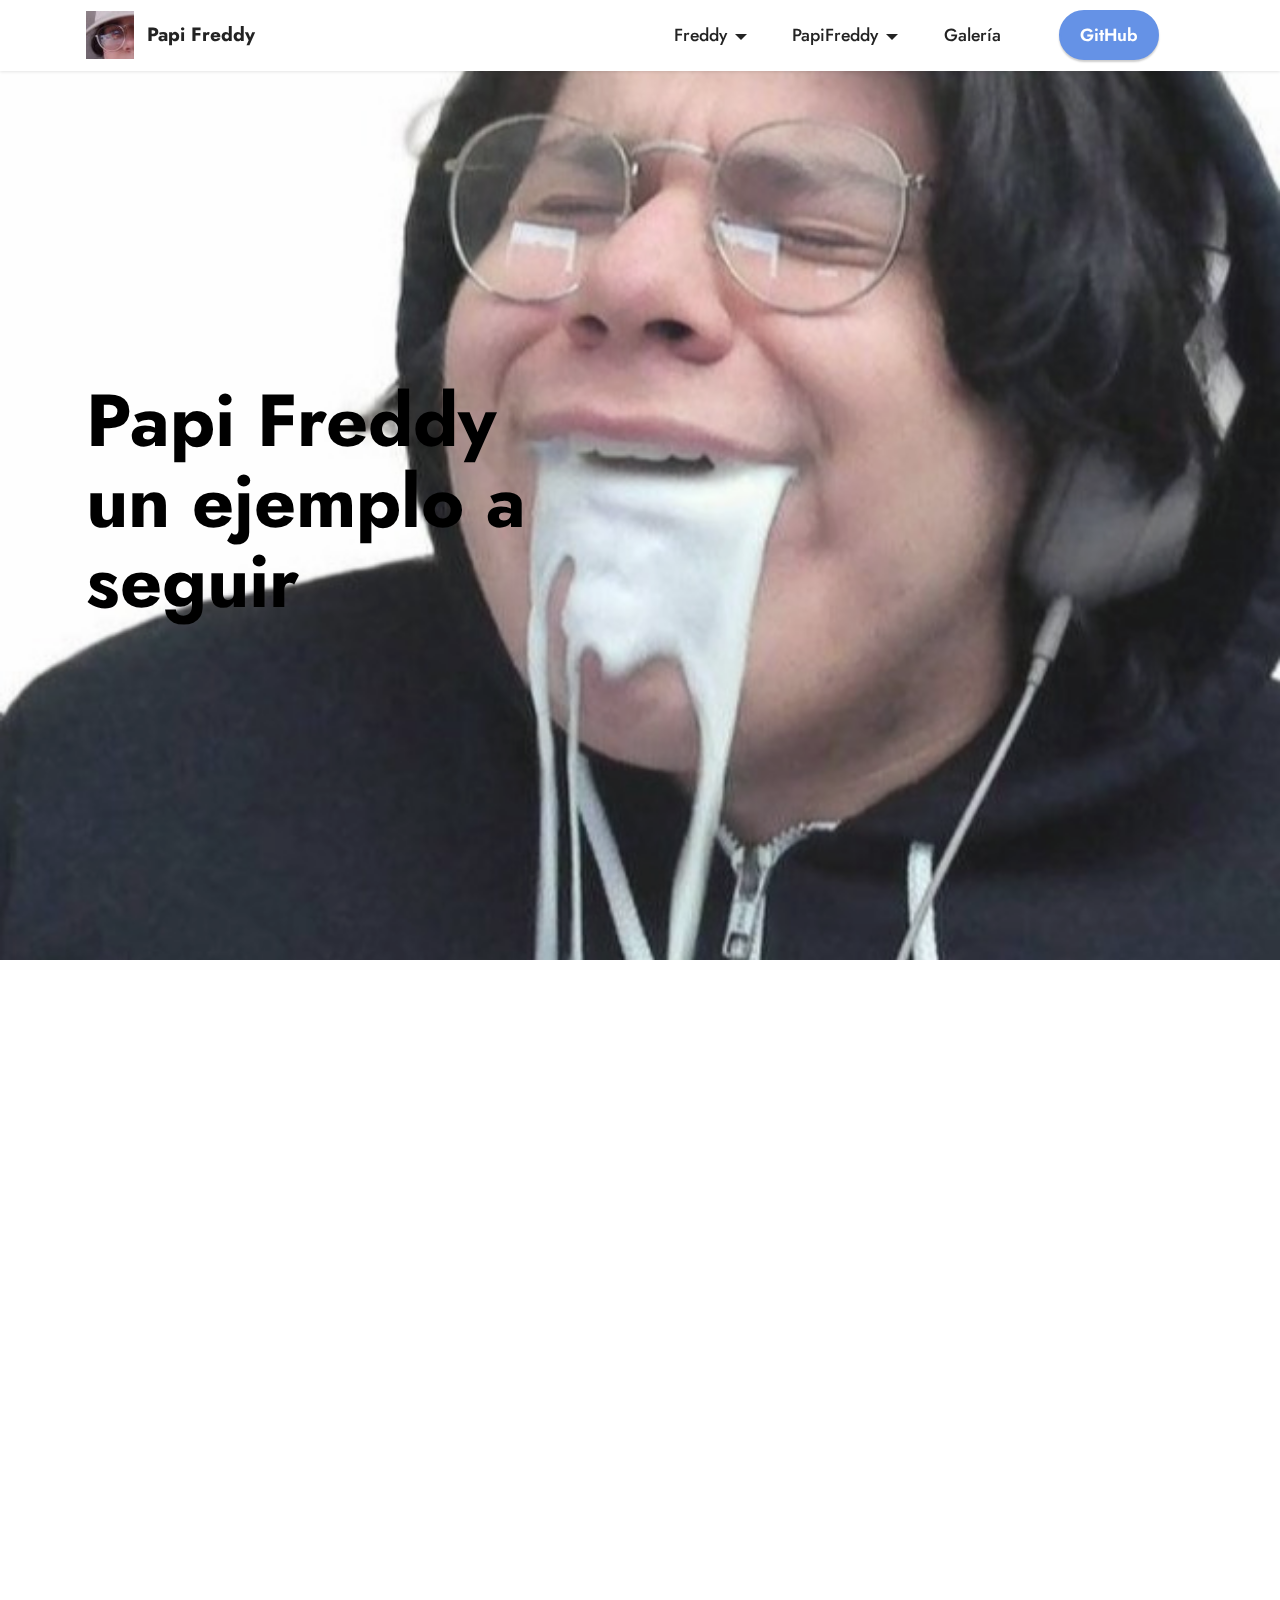
<file: index.html>
<!DOCTYPE html>
<html  >
<head>
  <meta charset="UTF-8">
  <meta http-equiv="X-UA-Compatible" content="IE=edge">
  <meta name="viewport" content="width=device-width, initial-scale=1, minimum-scale=1">
  <link rel="shortcut icon" href="assets/images/uwu-96x54.jpeg" type="image/x-icon">
  <meta name="description" content="Pagina de Fans de FreddyFalso">
  
  
  <title>Home</title>
  <link rel="stylesheet" href="assets/web/assets/mobirise-icons2/mobirise2.css">
  <link rel="stylesheet" href="assets/tether/tether.min.css">
  <link rel="stylesheet" href="assets/bootstrap/css/bootstrap.min.css">
  <link rel="stylesheet" href="assets/bootstrap/css/bootstrap-grid.min.css">
  <link rel="stylesheet" href="assets/bootstrap/css/bootstrap-reboot.min.css">
  <link rel="stylesheet" href="assets/dropdown/css/style.css">
  <link rel="stylesheet" href="assets/animatecss/animate.css">
  <link rel="stylesheet" href="assets/socicon/css/styles.css">
  <link rel="stylesheet" href="assets/theme/css/style.css">
  <link rel="preload" as="style" href="assets/mobirise/css/mbr-additional.css"><link rel="stylesheet" href="assets/mobirise/css/mbr-additional.css" type="text/css">
  
  
  
  
</head>
<body>
  
  <section class="menu menu2 cid-sgy9VJIKql" once="menu" id="menu2-q">
    
    <nav class="navbar navbar-dropdown navbar-fixed-top navbar-expand-lg">
        <div class="container">
            <div class="navbar-brand">
                <span class="navbar-logo">
                    <a href="https://papifreddy.tk">
                        <img src="assets/images/uwu-96x54.jpeg" alt="Papi Freddy" style="height: 3rem;">
                    </a>
                </span>
                <span class="navbar-caption-wrap"><a class="navbar-caption text-black text-primary display-7" href="index.html#top">Papi Freddy</a></span>
            </div>
            <button class="navbar-toggler" type="button" data-toggle="collapse" data-target="#navbarSupportedContent" aria-controls="navbarNavAltMarkup" aria-expanded="false" aria-label="Toggle navigation">
                <div class="hamburger">
                    <span></span>
                    <span></span>
                    <span></span>
                    <span></span>
                </div>
            </button>
            <div class="collapse navbar-collapse" id="navbarSupportedContent">
                <ul class="navbar-nav nav-dropdown" data-app-modern-menu="true"><li class="nav-item dropdown"><a class="nav-link link text-black text-primary dropdown-toggle display-4" href="#" data-toggle="dropdown-submenu" aria-expanded="false">Freddy</a><div class="dropdown-menu"><a class="text-black text-primary dropdown-item display-4" href="index.html#content5-12">Sobre Freddy</a><a class="text-black text-primary dropdown-item display-4" href="index.html#features1-s">¿Porque Freddy?</a><a class="text-black text-primary dropdown-item display-4" href="index.html#share3-13">Redes Sociales</a></div></li><li class="nav-item dropdown"><a class="nav-link link text-black text-primary dropdown-toggle display-4" href="#" aria-expanded="false" data-toggle="dropdown-submenu">PapiFreddy</a><div class="dropdown-menu"><a class="text-black text-primary dropdown-item display-4" href="papifreddy.html#features13-17" aria-expanded="false">¿Que es PapiFreddy?</a><a class="text-black text-primary dropdown-item display-4" href="papifreddy.html#features8-18" aria-expanded="false">Cosas que hemos hecho</a><a class="text-black text-primary dropdown-item display-4" href="papifreddy.html#contacts1-19" aria-expanded="false">Contacto</a></div></li><li class="nav-item"><a class="nav-link link text-black text-primary display-4" href="galeria.html#gallery1-1a" aria-expanded="false">Galería</a></li></ul>
                
                <div class="navbar-buttons mbr-section-btn"><a class="btn btn-primary display-4" href="https://github.com/papifreddy" target="_blank">GitHub</a></div>
            </div>
        </div>
    </nav>
</section>

<section class="header1 cid-sgyalMbtlx mbr-fullscreen" id="header1-r">

    

    <div class="mbr-overlay" style="opacity: 0.1; background-color: rgb(250, 250, 250);"></div>

    <div class="container">
        <div class="row">
            <div class="col-12 col-lg-5">
                <h1 class="mbr-section-title mbr-fonts-style mb-3 display-1"><strong>Papi Freddy un ejemplo a seguir</strong></h1>
                
                
                
            </div>
        </div>
    </div>
</section>

<section class="content5 cid-sgymXh6bgI" id="content5-12">
    
    <div class="container-fluid">
        <div class="row justify-content-center">
            <div class="col-md-12 col-lg-10">
                <h3 class="mbr-section-title mbr-fonts-style mb-4 display-2"><strong>Sobre Freddy (Mucho Texto)</strong></h3>
                
                <p class="mbr-text mbr-fonts-style display-7">En muchos sentidos, Freddy es un vistazo al futuro. Sólo tiene 20 años pero ya ha conseguido reunir una impresionante lista de créditos. Asistió al Coding Boot Camp en UNC Charlotte, dirigió equipos de desarrolladores de front-end, y ha escrito un algoritmo para rastrear el retorno de la inversión de la publicidad de influencias sociales en YouTube.
<br>
<br>Y Freddy logró todo eso sólo seis meses después de mudarse a los EE.UU. desde Venezuela, sin hablar una palabra de inglés cuando llegó.
<br>
<br>El viaje de Freddy hacia el éxito de la codificación comenzó en Venezuela, que está en medio de uno de los mayores colapsos económicos internos de la historia reciente.
<br>
<br>"Hace seis meses estuve en Venezuela. Las cosas se pusieron bastante difíciles", dijo Freddy. "Sabía que quería hacer algo con mi vida."
<br>
<br>Así que cuando Freddy terminó la secundaria, se acercó a su primo en Carolina del Norte y compró un boleto de ida. En un mes, Freddy vivía en su propio apartamento y se inscribió en el campo de entrenamiento de la UNCC.
<br>
<br>"Había hecho un poco de código HTML y CSS para proyectos personales en la escuela y siempre me encantó. Así que cuando vi un anuncio del campamento de entrenamiento, me pareció la forma más rápida de aprender todo sobre el desarrollo web", dijo.
<br>
<br>Las decisiones de la vida de Freddy se derivan de una filosofía simple, de una sola palabra. "Acabo de decir, '¡sí!'" Freddy explicó. "Cuando dices 'sí' a todo, pueden ocurrir grandes cosas. Todo se puede resumir a partir de eso."
<br>
<br>Para la mayoría de la gente, un campamento de entrenamiento de 24 semanas es un desafío bastante difícil. Estudias una docena de nuevos lenguajes de programación, construyes sitios web del mundo real y aprendes el último software de vanguardia. Pero antes de dominar los entresijos de Javascript y SQL, el primer idioma que Freddy tuvo que abordar fue el inglés.
<br>
<br>"Lo más difícil de superar para mí fue la barrera del idioma", dijo Freddy. "Cuando empecé el curso, sólo había estado en los EE.UU. durante tres semanas. Mi inglés no era muy bueno, así que me senté en la última fila."
<br>
<br>Contenido proporcionado por <a href="https://www.trilogyed.com/blog/just-say-yes-how-boot-camp-helped-this-18-year-old-from-venezuela-pursue-his-american-dream/" class="text-primary" target="_blank">Trylogied</a>.</p>
            </div>
        </div>
    </div>
</section>

<section class="features1 cid-sgyatQn0Ls" id="features1-s">
    

    
    <div class="container">
        <div class="row">
            <div class="col-12 col-lg-9">
                <h3 class="mbr-section-title mbr-fonts-style align-center mb-0 display-2"><strong>¿Porqué Freddy?</strong></h3>
                
            </div>
        </div>
        <div class="row">
            <div class="card col-12 col-md-6 col-lg-3">
                <div class="card-wrapper">
                    <div class="card-box align-center">
                        <div class="iconfont-wrapper">
                            <span class="mbr-iconfont mobi-mbri-code mobi-mbri"></span>
                        </div>
                        <h5 class="card-title mbr-fonts-style display-7"><strong>Es programador</strong></h5>
                        <p class="card-text mbr-fonts-style display-7">Si eres programador ya eres mejor que la mayoría de personas, pero Freddy es llegado a comparar solo con personas como Guido Van Rossum o&nbsp;Dennis Ritchie.</p>
                    </div>
                </div>
            </div>
            <div class="card col-12 col-md-6 col-lg-3">
                <div class="card-wrapper">
                    <div class="card-box align-center">
                        <div class="iconfont-wrapper">
                            <span class="mbr-iconfont mobi-mbri-responsive-2 mobi-mbri"></span>
                        </div>
                        <h5 class="card-title mbr-fonts-style display-7"><strong>Hace contenido de calidad</strong></h5>
                        <p class="card-text mbr-fonts-style display-7">En un mundo como el actual el buen contenido digital no es muy común, pero con Freddy vas a tener contenido de calidad asegurado.</p>
                    </div>
                </div>
            </div>
            <div class="card col-12 col-md-6 col-lg-3">
                <div class="card-wrapper">
                    <div class="card-box align-center">
                        <div class="iconfont-wrapper">
                            <span class="mbr-iconfont socicon-npm socicon"></span>
                        </div>
                        <h5 class="card-title mbr-fonts-style display-7"><strong>No es un NPM</strong></h5>
                        <p class="card-text mbr-fonts-style display-7">Aunque digan que camina como un NPM no es cierto, y pensamos en desarrollar un algoritmo genético para demostrar que no es un Node Package Manager.</p>
                    </div>
                </div>
            </div>
            
        </div>
    </div>
</section>

<section class="share3 cid-sgynsBydHc" id="share3-13">
    
     
    
    

    <div class="container">
        <div class="media-container-row">
            <div class="col-12">
                <h3 class="mbr-section-title align-center mb-3 mbr-fonts-style display-2"><strong>Redes Sociales</strong></h3>
                <div class="social-list align-center">
                   
                    
                        <a class="iconfont-wrapper bg-twitter m-2" href="https://twitter.com/freddycobol" target="_blank">
                            <span class="socicon-twitter socicon"></span>
                        </a>
                        <a class="iconfont-wrapper bg-instagram m-2" href="https://instagram.com/freddyfalso" target="_blank">
                            <span class="socicon-instagram socicon"></span>
                        </a>
                        
                        
                        
                        
                        
                        <a class="iconfont-wrapper bg-tiktok m-2" href="https://tiktok.com/@freddyfalso" target="_blank">
                            <span class="socicon-tiktok socicon"></span>
                        </a>
                        <a class="iconfont-wrapper bg-youtube m-2" href="https://youtube.com/freddyespanol" target="_blank">
                            <span class="socicon-youtube socicon"></span>
                        </a>
                        <a class="iconfont-wrapper bg-twitch m-2" href="https://twitch.tv/freddyfalso" target="_blank">
                            <span class="socicon-twitch socicon"></span>
                        </a>
                </div>
            </div>
        </div>
    </div>
</section>

<section class="footer7 cid-sgyaTnQysd" once="footers" id="footer7-z">

    

    

    <div class="container">
        <div class="media-container-row align-center mbr-white">
            <div class="col-12">
                <p class="mbr-text mb-0 mbr-fonts-style display-7">
                    © Copyright 2020 <a href="https://github.com/papifreddy" class="text-primary" target="_blank">PapiFreddy</a></p>
            </div>
        </div>
    </div>
<script src="assets/web/assets/jquery/jquery.min.js"></script>  <script src="assets/popper/popper.min.js"></script>  <script src="assets/tether/tether.min.js"></script>  <script src="assets/bootstrap/js/bootstrap.min.js"></script>  <script src="assets/web/assets/cookies-alert-plugin/cookies-alert-core.js"></script>  <script src="assets/web/assets/cookies-alert-plugin/cookies-alert-script.js"></script>  <script src="assets/smoothscroll/smooth-scroll.js"></script>  <script src="assets/dropdown/js/nav-dropdown.js"></script>  <script src="assets/dropdown/js/navbar-dropdown.js"></script>  <script src="assets/touchswipe/jquery.touch-swipe.min.js"></script>  <script src="assets/viewportchecker/jquery.viewportchecker.js"></script>  <script src="assets/theme/js/script.js"></script>  
  
  
<input name="cookieData" type="hidden" data-cookie-customDialogSelector='null' data-cookie-colorText='#424a4d' data-cookie-colorBg='rgba(234, 239, 241, 0.99)' data-cookie-textButton='Ok' data-cookie-colorButton='' data-cookie-colorLink='#424a4d' data-cookie-underlineLink='true' data-cookie-text="Recolectamos ciertos datos en nuestro sitio web, pero nunca vamos a recolectar datos privados o usarlos en tu contra <a href='https://docs.simpleanalytics.com/what-we-collect'>Aquí hay mas información</a>.">
   <div id="scrollToTop" class="scrollToTop mbr-arrow-up"><a style="text-align: center;"><i class="mbr-arrow-up-icon mbr-arrow-up-icon-cm cm-icon cm-icon-smallarrow-up"></i></a></div>
    <input name="animation" type="hidden">
<script async defer src="https://scripts.simpleanalyticscdn.com/latest.js"></script>
<noscript><img src="https://queue.simpleanalyticscdn.com/noscript.gif" alt=""/></noscript>
  </body>
</html>
</file>
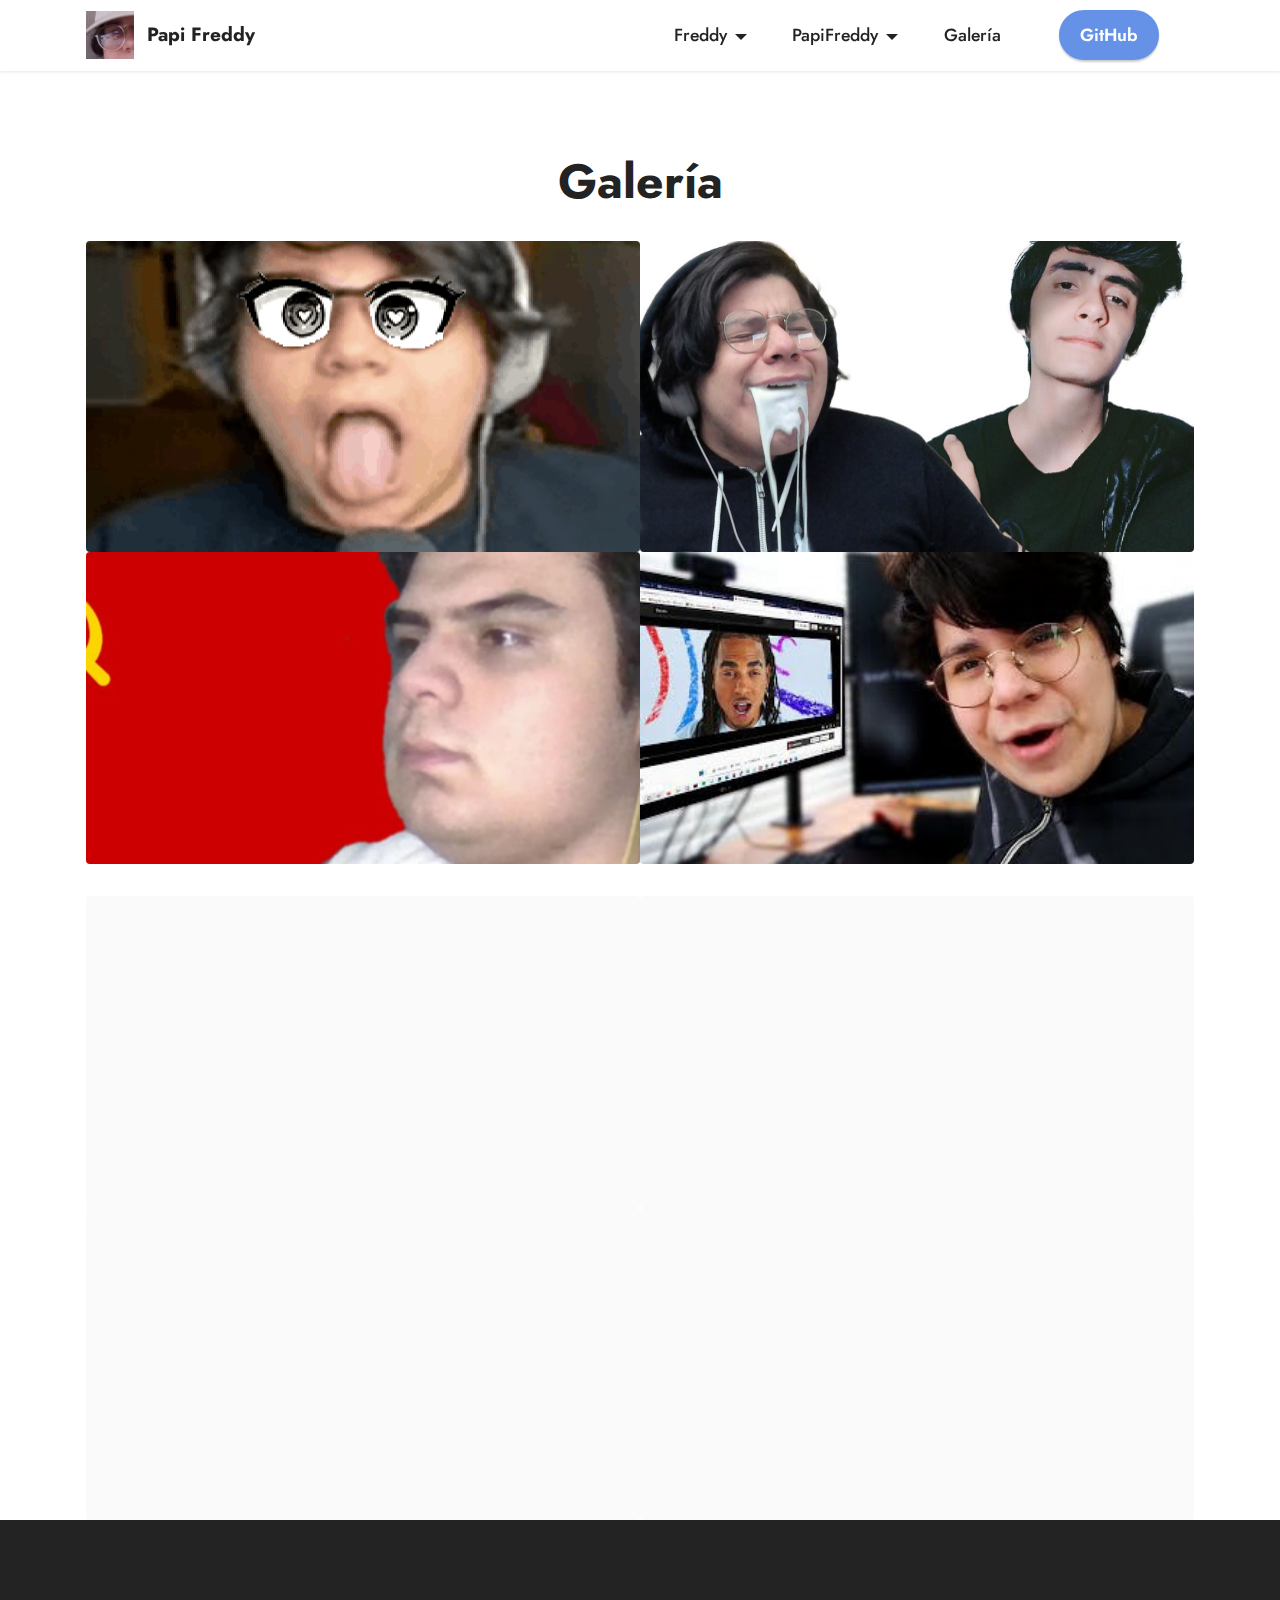
<file: galeria.html>
<!DOCTYPE html>
<html  >
<head>
  <!-- Site made with Mobirise Website Builder v5.2.0, https://mobirise.com -->
  <meta charset="UTF-8">
  <meta http-equiv="X-UA-Compatible" content="IE=edge">
  <meta name="generator" content="Mobirise v5.2.0, mobirise.com">
  <meta name="viewport" content="width=device-width, initial-scale=1, minimum-scale=1">
  <link rel="shortcut icon" href="assets/images/uwu-96x54.jpeg" type="image/x-icon">
  <meta name="description" content="Pagina de Fans de FreddyFalso">
  
  
  <title>Galería</title>
  <link rel="stylesheet" href="assets/tether/tether.min.css">
  <link rel="stylesheet" href="assets/bootstrap/css/bootstrap.min.css">
  <link rel="stylesheet" href="assets/bootstrap/css/bootstrap-grid.min.css">
  <link rel="stylesheet" href="assets/bootstrap/css/bootstrap-reboot.min.css">
  <link rel="stylesheet" href="assets/dropdown/css/style.css">
  <link rel="stylesheet" href="assets/animatecss/animate.css">
  <link rel="stylesheet" href="assets/socicon/css/styles.css">
  <link rel="stylesheet" href="assets/theme/css/style.css">
  <link rel="preload" as="style" href="assets/mobirise/css/mbr-additional.css"><link rel="stylesheet" href="assets/mobirise/css/mbr-additional.css" type="text/css">
  
  
  
  
</head>
<body>
  
  <section class="menu menu2 cid-sgy9VJIKql" once="menu" id="menu2-10">
    
    <nav class="navbar navbar-dropdown navbar-fixed-top navbar-expand-lg">
        <div class="container">
            <div class="navbar-brand">
                <span class="navbar-logo">
                    <a href="https://mobiri.se">
                        <img src="assets/images/uwu-96x54.jpeg" alt="Papi Freddy" style="height: 3rem;">
                    </a>
                </span>
                <span class="navbar-caption-wrap"><a class="navbar-caption text-black text-primary display-7" href="index.html#top">Papi Freddy</a></span>
            </div>
            <button class="navbar-toggler" type="button" data-toggle="collapse" data-target="#navbarSupportedContent" aria-controls="navbarNavAltMarkup" aria-expanded="false" aria-label="Toggle navigation">
                <div class="hamburger">
                    <span></span>
                    <span></span>
                    <span></span>
                    <span></span>
                </div>
            </button>
            <div class="collapse navbar-collapse" id="navbarSupportedContent">
                <ul class="navbar-nav nav-dropdown" data-app-modern-menu="true"><li class="nav-item dropdown"><a class="nav-link link text-black text-primary dropdown-toggle display-4" href="#" data-toggle="dropdown-submenu" aria-expanded="false">Freddy</a><div class="dropdown-menu"><a class="text-black text-primary dropdown-item display-4" href="index.html#content5-12">Sobre Freddy</a><a class="text-black text-primary dropdown-item display-4" href="index.html#features1-s">¿Porque Freddy?</a><a class="text-black text-primary dropdown-item display-4" href="index.html#share3-13">Redes Sociales</a></div></li><li class="nav-item dropdown"><a class="nav-link link text-black text-primary dropdown-toggle display-4" href="#" aria-expanded="false" data-toggle="dropdown-submenu">PapiFreddy</a><div class="dropdown-menu"><a class="text-black text-primary dropdown-item display-4" href="papifreddy.html#features13-17" aria-expanded="false">¿Que es PapiFreddy?</a><a class="text-black text-primary dropdown-item display-4" href="papifreddy.html#features8-18" aria-expanded="false">Cosas que hemos hecho</a><a class="text-black text-primary dropdown-item display-4" href="papifreddy.html#contacts1-19" aria-expanded="false">Contacto</a></div></li><li class="nav-item"><a class="nav-link link text-black text-primary display-4" href="galeria.html#gallery1-1a" aria-expanded="false">Galería</a></li></ul>
                
                <div class="navbar-buttons mbr-section-btn"><a class="btn btn-primary display-4" href="https://github.com/papifreddy" target="_blank">GitHub</a></div>
            </div>
        </div>
    </nav>
</section>

<section class="gallery1 cid-sgyvBD3NgE" id="gallery1-1a">
    
    
    <div class="container">
        <div class="mbr-section-head">
            <h4 class="mbr-section-title mbr-fonts-style align-center mb-0 display-2"><strong>Galería</strong><br></h4>
            
        </div>
        <div class="row mt-4">
            <div class="item features-image сol-12 col-md-6 col-lg-6">
                <div class="item-wrapper">
                    <div class="item-img">
                        <img src="assets/images/a-1-732x637.png" alt="">
                    </div>
                    
                    
                </div>
            </div>
            <div class="item features-image сol-12 col-md-6 col-lg-6">
                <div class="item-wrapper">
                    <div class="item-img">
                        <img src="assets/images/a-1108x623.jpg" alt="">
                    </div>
                    
                    
                </div>
            </div>
            <div class="item features-image сol-12 col-md-6 col-lg-6">
                <div class="item-wrapper">
                    <div class="item-img">
                        <img src="assets/images/e-703x387.jpeg" alt="">
                    </div>
                    
                    
                </div>
            </div>
            <div class="item features-image сol-12 col-md-6 col-lg-6">
                <div class="item-wrapper">
                    <div class="item-img">
                        <img src="assets/images/f-480x360.jpeg" alt="" title="">
                    </div>
                    
                    
                </div>
            </div>
        </div>
    </div>
</section>

<section class="gallery1 cid-sgyvEsZdCi" id="gallery1-1b">
    
    
    <div class="container">
        
        <div class="row mt-4">
            <div class="item features-image сol-12 col-md-6 col-lg-6">
                <div class="item-wrapper">
                    <div class="item-img">
                        <img src="assets/images/d-1108x623.jpeg" alt="">
                    </div>
                    
                    
                </div>
            </div>
            <div class="item features-image сol-12 col-md-6 col-lg-6">
                <div class="item-wrapper">
                    <div class="item-img">
                        <img src="assets/images/c-280x180.jpeg" alt="">
                    </div>
                    
                    
                </div>
            </div>
            <div class="item features-image сol-12 col-md-6 col-lg-6">
                <div class="item-wrapper">
                    <div class="item-img">
                        <img src="assets/images/b-299x168.jpeg" alt="">
                    </div>
                    
                    
                </div>
            </div>
            <div class="item features-image сol-12 col-md-6 col-lg-6">
                <div class="item-wrapper">
                    <div class="item-img">
                        <img src="assets/images/g-1108x623.jpeg" alt="" title="">
                    </div>
                    
                    
                </div>
            </div>
        </div>
    </div>
</section>

<section class="footer7 cid-sgyaTnQysd" once="footers" id="footer7-11">

    

    

    <div class="container">
        <div class="media-container-row align-center mbr-white">
            <div class="col-12">
                <p class="mbr-text mb-0 mbr-fonts-style display-7">
                    © Copyright 2020 <a href="https://github.com/papifreddy" class="text-primary" target="_blank">PapiFreddy</a></p>
            </div>
        </div>
    </div>
</section><section style="background-color: #fff; font-family: -apple-system, BlinkMacSystemFont, 'Segoe UI', 'Roboto', 'Helvetica Neue', Arial, sans-serif; color:#aaa; font-size:12px; padding: 0; align-items: center; display: flex;"><a href="https://mobirise.site/r" style="flex: 1 1; height: 3rem; padding-left: 1rem;"></a><p style="flex: 0 0 auto; margin:0; padding-right:1rem;">Develop a website - <a href="https://mobirise.site/w" style="color:#aaa;">Go now</a></p></section><script src="assets/web/assets/jquery/jquery.min.js"></script>  <script src="assets/popper/popper.min.js"></script>  <script src="assets/tether/tether.min.js"></script>  <script src="assets/bootstrap/js/bootstrap.min.js"></script>  <script src="assets/web/assets/cookies-alert-plugin/cookies-alert-core.js"></script>  <script src="assets/web/assets/cookies-alert-plugin/cookies-alert-script.js"></script>  <script src="assets/smoothscroll/smooth-scroll.js"></script>  <script src="assets/dropdown/js/nav-dropdown.js"></script>  <script src="assets/dropdown/js/navbar-dropdown.js"></script>  <script src="assets/touchswipe/jquery.touch-swipe.min.js"></script>  <script src="assets/viewportchecker/jquery.viewportchecker.js"></script>  <script src="assets/theme/js/script.js"></script>  
  
  
<input name="cookieData" type="hidden" data-cookie-customDialogSelector='null' data-cookie-colorText='#424a4d' data-cookie-colorBg='rgba(234, 239, 241, 0.99)' data-cookie-textButton='Ok' data-cookie-colorButton='' data-cookie-colorLink='#424a4d' data-cookie-underlineLink='true' data-cookie-text="Recolectamos ciertos datos en nuestro sitio web, pero nunca vamos a recolectar datos privados o usarlos en tu contra <a href='https://docs.simpleanalytics.com/what-we-collect'>Aquí hay mas información</a>.">
   <div id="scrollToTop" class="scrollToTop mbr-arrow-up"><a style="text-align: center;"><i class="mbr-arrow-up-icon mbr-arrow-up-icon-cm cm-icon cm-icon-smallarrow-up"></i></a></div>
    <input name="animation" type="hidden">
  </body>
</html>
</file>
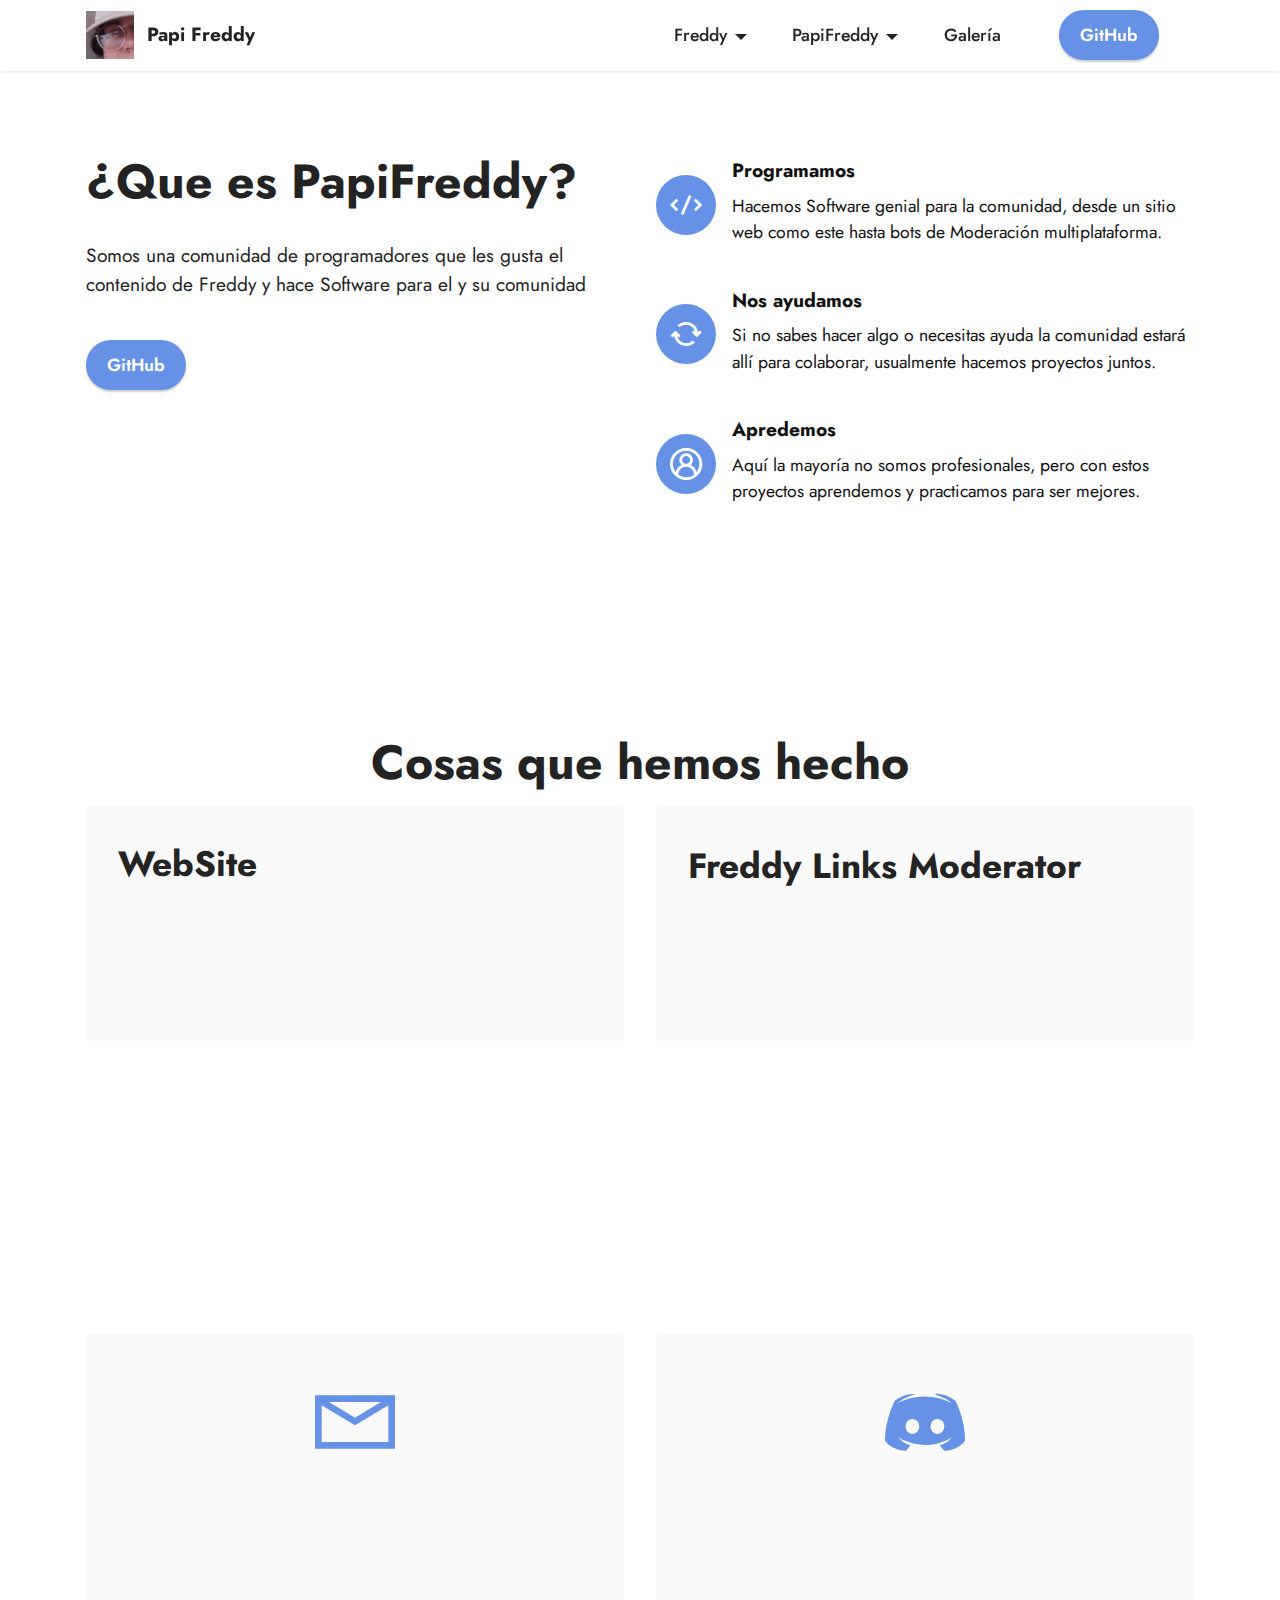
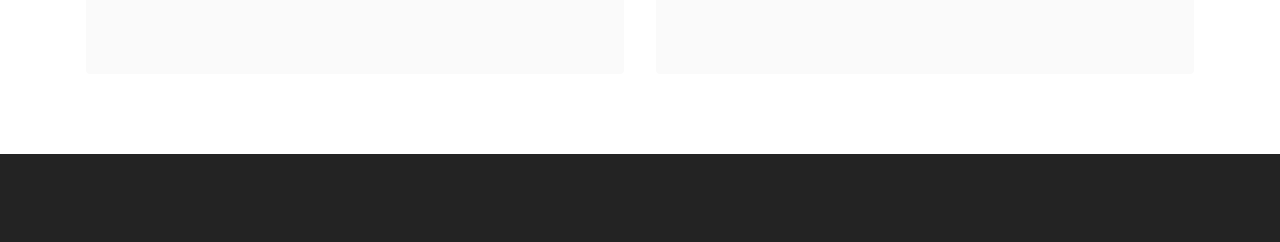
<file: papifreddy.html>
<!DOCTYPE html>
<html  >
<head>
  <meta charset="UTF-8">
  <meta http-equiv="X-UA-Compatible" content="IE=edge">
  <meta name="viewport" content="width=device-width, initial-scale=1, minimum-scale=1">
  <link rel="shortcut icon" href="assets/images/uwu-96x54.jpeg" type="image/x-icon">
  <meta name="description" content="Pagina de Fans de FreddyFalso">
  
  
  <title>PapiFreddy</title>
  <link rel="stylesheet" href="assets/web/assets/mobirise-icons2/mobirise2.css">
  <link rel="stylesheet" href="assets/tether/tether.min.css">
  <link rel="stylesheet" href="assets/bootstrap/css/bootstrap.min.css">
  <link rel="stylesheet" href="assets/bootstrap/css/bootstrap-grid.min.css">
  <link rel="stylesheet" href="assets/bootstrap/css/bootstrap-reboot.min.css">
  <link rel="stylesheet" href="assets/dropdown/css/style.css">
  <link rel="stylesheet" href="assets/animatecss/animate.css">
  <link rel="stylesheet" href="assets/socicon/css/styles.css">
  <link rel="stylesheet" href="assets/theme/css/style.css">
  <link rel="preload" as="style" href="assets/mobirise/css/mbr-additional.css"><link rel="stylesheet" href="assets/mobirise/css/mbr-additional.css" type="text/css">
  
  
  
  
</head>
<body>
  
  <section class="menu menu2 cid-sgy9VJIKql" once="menu" id="menu2-14">
    
    <nav class="navbar navbar-dropdown navbar-fixed-top navbar-expand-lg">
        <div class="container">
            <div class="navbar-brand">
                <span class="navbar-logo">
                    <a href="https://papifreddy.tk">
                        <img src="assets/images/uwu-96x54.jpeg" alt="Papi Freddy" style="height: 3rem;">
                    </a>
                </span>
                <span class="navbar-caption-wrap"><a class="navbar-caption text-black text-primary display-7" href="index.html#top">Papi Freddy</a></span>
            </div>
            <button class="navbar-toggler" type="button" data-toggle="collapse" data-target="#navbarSupportedContent" aria-controls="navbarNavAltMarkup" aria-expanded="false" aria-label="Toggle navigation">
                <div class="hamburger">
                    <span></span>
                    <span></span>
                    <span></span>
                    <span></span>
                </div>
            </button>
            <div class="collapse navbar-collapse" id="navbarSupportedContent">
                <ul class="navbar-nav nav-dropdown" data-app-modern-menu="true"><li class="nav-item dropdown"><a class="nav-link link text-black text-primary dropdown-toggle display-4" href="#" data-toggle="dropdown-submenu" aria-expanded="false">Freddy</a><div class="dropdown-menu"><a class="text-black text-primary dropdown-item display-4" href="index.html#content5-12">Sobre Freddy</a><a class="text-black text-primary dropdown-item display-4" href="index.html#features1-s">¿Porque Freddy?</a><a class="text-black text-primary dropdown-item display-4" href="index.html#share3-13">Redes Sociales</a></div></li><li class="nav-item dropdown"><a class="nav-link link text-black text-primary dropdown-toggle display-4" href="#" aria-expanded="false" data-toggle="dropdown-submenu">PapiFreddy</a><div class="dropdown-menu"><a class="text-black text-primary dropdown-item display-4" href="papifreddy.html#features13-17" aria-expanded="false">¿Que es PapiFreddy?</a><a class="text-black text-primary dropdown-item display-4" href="papifreddy.html#features8-18" aria-expanded="false">Cosas que hemos hecho</a><a class="text-black text-primary dropdown-item display-4" href="papifreddy.html#contacts1-19" aria-expanded="false">Contacto</a></div></li><li class="nav-item"><a class="nav-link link text-black text-primary display-4" href="galeria.html#gallery1-1a" aria-expanded="false">Galería</a></li></ul>
                
                <div class="navbar-buttons mbr-section-btn"><a class="btn btn-primary display-4" href="https://github.com/papifreddy" target="_blank">GitHub</a></div>
            </div>
        </div>
    </nav>
</section>

<section class="features12 cid-sgyqFswWy5" id="features13-17">

    
    
    <div class="container">
        <div class="row justify-content-center">
            <div class="col-12 col-lg-6">
                <div class="card-wrapper">
                    <div class="card-box align-left">
                        <h4 class="card-title mbr-fonts-style mb-4 display-2"><strong>¿Que es PapiFreddy?</strong></h4>
                        <p class="mbr-text mbr-fonts-style mb-4 display-7">Somos una comunidad de programadores que les gusta el contenido de Freddy y hace Software para el y su comunidad</p>
                        <div class="mbr-section-btn"><a class="btn btn-primary display-4" href="https://github.com/papifreddy">GitHub</a></div>
                    </div>
                </div>
            </div>
            <div class="col-12 col-lg-6">
                <div class="item mbr-flex">
                    <div class="icon-box">
                        <span class="mbr-iconfont mobi-mbri-code mobi-mbri"></span>
                    </div>
                    <div class="text-box">
                        <h4 class="icon-title mbr-black mbr-fonts-style display-7"><strong>Programamos</strong></h4>
                        <h5 class="icon-text mbr-black mbr-fonts-style display-4">Hacemos Software genial para la comunidad, desde un sitio web como este hasta bots de Moderación multiplataforma.</h5>
                    </div>
                </div>
                <div class="item mbr-flex">
                    <div class="icon-box">
                        <span class="mbr-iconfont mobi-mbri-update mobi-mbri"></span>
                    </div>
                    <div class="text-box">
                        <h4 class="icon-title mbr-black mbr-fonts-style display-7">
                            <strong>Nos ayudamos</strong></h4>
                        <h5 class="icon-text mbr-black mbr-fonts-style display-4">Si no sabes hacer algo o necesitas ayuda la comunidad estará allí para colaborar, usualmente hacemos proyectos juntos.</h5>
                    </div>
                </div>
                <div class="item mbr-flex">
                    <div class="icon-box">
                        <span class="mbr-iconfont mobi-mbri-user-2 mobi-mbri"></span>
                    </div>
                    <div class="text-box">
                        <h4 class="icon-title mbr-black mbr-fonts-style display-7"><strong>Apredemos</strong></h4>
                        <h5 class="icon-text mbr-black mbr-fonts-style display-4">Aquí la mayoría no somos profesionales, pero con estos proyectos aprendemos y practicamos para ser mejores.</h5>
                    </div>
                </div>
            </div>
        </div>
    </div>
</section>

<section class="features7 cid-sgyqGz1EO1" id="features8-18">
    <!---->
    
    
    <div class="container">
        <div class="row">
            <div class="title col-12">
                <h5 class="mbr-section-title mbr-fonts-style mb-3 display-2"><strong>Cosas que hemos hecho</strong></h5>
                
            </div>
            <div class="card col-12 col-md-6">
                <div class="card-wrapper">
                    <div class="top-line">
                        <h6 class="card-title mbr-fonts-style display-5"><strong>WebSite</strong>&nbsp; &nbsp; &nbsp; &nbsp;&nbsp;</h6>
                        <p class="mbr-text cost mbr-fonts-style display-5"></p>
                    </div>
                    <div class="bottom-line">
                        <p class="mbr-text mbr-fonts-style display-7">El sitio Web que estas viendo ahora, un proyecto sencillo para exponer mas sobre Freddy y la comunidad.<br><a href="https://github.com/PapiFreddy/website" class="text-primary" target="_blank">Repo</a></p>
                    </div>
                </div>
            </div>
            <div class="card col-12 col-md-6">
                <div class="card-wrapper">
                    <div class="top-line">
                        <h6 class="card-title mbr-fonts-style display-5"><strong>Freddy Links Moderator</strong></h6>
                        <p class="mbr-text cost mbr-fonts-style display-5">&nbsp;</p>
                    </div>
                    <div class="bottom-line">
                        <p class="mbr-text mbr-fonts-style display-7">Un bot de moderación de Links que mandan en el chat de Twitch y se revisan en Discord.<br><a href="https://github.com/PapiFreddy/freddyLinksModerator" class="text-primary">Repo</a></p>
                    </div>
                </div>
            </div>
            
            
            
            
            
            
            
            
            
            
        </div>
    </div>
</section>

<section class="contacts1 cid-sgyqQP50HU" id="contacts1-19">

    

    
    <div class="container">
        <div class="mbr-section-head">
            <h3 class="mbr-section-title mbr-fonts-style align-center mb-0 display-2">
                <strong>Contacto</strong></h3>
            
        </div>
        <div class="row justify-content-center mt-4">
            <div class="card col-12 col-lg-6">
                <div class="card-wrapper">
                    <div class="card-box align-center">
                        <div class="image-wrapper">
                            <span class="mbr-iconfont mobi-mbri-letter mobi-mbri"></span>
                        </div>
                        <h4 class="card-title mbr-fonts-style mb-2 display-2">
                            <strong>Email</strong>
                        </h4>
                        <p class="mbr-text mbr-fonts-style mb-2 display-4">
                            Responderemos lo antes posible</p>
                        <h5 class="link mbr-fonts-style display-7"><a href="mailto:ayuda@papifreddy.tk" class="text-primary">Send us an
                                email</a>
                        </h5>
                    </div>
                </div>
            </div>
            <div class="card col-12 col-lg-6">
                <div class="card-wrapper">
                    <div class="card-box align-center">
                        <div class="image-wrapper">
                            <span class="mbr-iconfont socicon-discord socicon"></span>
                        </div>
                        <h4 class="card-title mbr-fonts-style align-center mb-2 display-2">
                            <strong>Discord</strong></h4>
                        <p class="mbr-text mbr-fonts-style mb-2 display-4">También por aquí podemos hablar</p>
                        <h5 class="link mbr-black mbr-fonts-style display-7"><a href="https://invite.gg/freddy" class="text-primary">Entra</a></h5>
                    </div>
                </div>
            </div>
        </div>
    </div>
</section>

<section class="footer7 cid-sgyaTnQysd" once="footers" id="footer7-15">

    

    

    <div class="container">
        <div class="media-container-row align-center mbr-white">
            <div class="col-12">
                <p class="mbr-text mb-0 mbr-fonts-style display-7">
                    © Copyright 2020 <a href="https://github.com/papifreddy" class="text-primary" target="_blank">PapiFreddy</a></p>
            </div>
        </div>
    </div>
<script src="assets/web/assets/jquery/jquery.min.js"></script>  <script src="assets/popper/popper.min.js"></script>  <script src="assets/tether/tether.min.js"></script>  <script src="assets/bootstrap/js/bootstrap.min.js"></script>  <script src="assets/web/assets/cookies-alert-plugin/cookies-alert-core.js"></script>  <script src="assets/web/assets/cookies-alert-plugin/cookies-alert-script.js"></script>  <script src="assets/smoothscroll/smooth-scroll.js"></script>  <script src="assets/dropdown/js/nav-dropdown.js"></script>  <script src="assets/dropdown/js/navbar-dropdown.js"></script>  <script src="assets/touchswipe/jquery.touch-swipe.min.js"></script>  <script src="assets/viewportchecker/jquery.viewportchecker.js"></script>  <script src="assets/theme/js/script.js"></script>  
  
  
<input name="cookieData" type="hidden" data-cookie-customDialogSelector='null' data-cookie-colorText='#424a4d' data-cookie-colorBg='rgba(234, 239, 241, 0.99)' data-cookie-textButton='Ok' data-cookie-colorButton='' data-cookie-colorLink='#424a4d' data-cookie-underlineLink='true' data-cookie-text="Recolectamos ciertos datos en nuestro sitio web, pero nunca vamos a recolectar datos privados o usarlos en tu contra <a href='https://docs.simpleanalytics.com/what-we-collect'>Aquí hay mas información</a>.">
   <div id="scrollToTop" class="scrollToTop mbr-arrow-up"><a style="text-align: center;"><i class="mbr-arrow-up-icon mbr-arrow-up-icon-cm cm-icon cm-icon-smallarrow-up"></i></a></div>
    <input name="animation" type="hidden">
  </body>
</html>
</file>
<file: assets/web/assets/mobirise-icons2/mobirise2.css>
@font-face {
  font-family: 'Moririse2';
  font-display: swap;
  src:  url('mobirise2.eot?f2bix4');
  src:  url('mobirise2.eot?f2bix4#iefix') format('embedded-opentype'),
    url('mobirise2.ttf?f2bix4') format('truetype'),
    url('mobirise2.woff?f2bix4') format('woff'),
    url('mobirise2.svg?f2bix4#mobirise2') format('svg');
  font-weight: normal;
  font-style: normal;
}

[class^="mobi-"], [class*=" mobi-"] {
  /* use !important to prevent issues with browser extensions that change fonts */
  font-family: 'Moririse2' !important;
  speak: none;
  font-style: normal;
  font-weight: normal;
  font-variant: normal;
  text-transform: none;
  line-height: 1;

  /* Better Font Rendering =========== */
  -webkit-font-smoothing: antialiased;
  -moz-osx-font-smoothing: grayscale;
}

.mobi-mbri-add-submenu:before {
  content: "\e900";
}
.mobi-mbri-alert:before {
  content: "\e901";
}
.mobi-mbri-align-center:before {
  content: "\e902";
}
.mobi-mbri-align-justify:before {
  content: "\e903";
}
.mobi-mbri-align-left:before {
  content: "\e904";
}
.mobi-mbri-align-right:before {
  content: "\e905";
}
.mobi-mbri-android:before {
  content: "\e906";
}
.mobi-mbri-apple:before {
  content: "\e907";
}
.mobi-mbri-arrow-down:before {
  content: "\e908";
}
.mobi-mbri-arrow-next:before {
  content: "\e909";
}
.mobi-mbri-arrow-prev:before {
  content: "\e90a";
}
.mobi-mbri-arrow-up:before {
  content: "\e90b";
}
.mobi-mbri-bold:before {
  content: "\e90c";
}
.mobi-mbri-bookmark:before {
  content: "\e90d";
}
.mobi-mbri-bootstrap:before {
  content: "\e90e";
}
.mobi-mbri-briefcase:before {
  content: "\e90f";
}
.mobi-mbri-browse:before {
  content: "\e910";
}
.mobi-mbri-bulleted-list:before {
  content: "\e911";
}
.mobi-mbri-calendar:before {
  content: "\e912";
}
.mobi-mbri-camera:before {
  content: "\e913";
}
.mobi-mbri-cart-add:before {
  content: "\e914";
}
.mobi-mbri-cart-full:before {
  content: "\e915";
}
.mobi-mbri-cash:before {
  content: "\e916";
}
.mobi-mbri-change-style:before {
  content: "\e917";
}
.mobi-mbri-chat:before {
  content: "\e918";
}
.mobi-mbri-clock:before {
  content: "\e919";
}
.mobi-mbri-close:before {
  content: "\e91a";
}
.mobi-mbri-cloud:before {
  content: "\e91b";
}
.mobi-mbri-code:before {
  content: "\e91c";
}
.mobi-mbri-contact-form:before {
  content: "\e91d";
}
.mobi-mbri-credit-card:before {
  content: "\e91e";
}
.mobi-mbri-cursor-click:before {
  content: "\e91f";
}
.mobi-mbri-cust-feedback:before {
  content: "\e920";
}
.mobi-mbri-database:before {
  content: "\e921";
}
.mobi-mbri-delivery:before {
  content: "\e922";
}
.mobi-mbri-desktop:before {
  content: "\e923";
}
.mobi-mbri-devices:before {
  content: "\e924";
}
.mobi-mbri-down:before {
  content: "\e925";
}
.mobi-mbri-download-2:before {
  content: "\e926";
}
.mobi-mbri-download:before {
  content: "\e927";
}
.mobi-mbri-drag-n-drop-2:before {
  content: "\e928";
}
.mobi-mbri-drag-n-drop:before {
  content: "\e929";
}
.mobi-mbri-edit-2:before {
  content: "\e92a";
}
.mobi-mbri-edit:before {
  content: "\e92b";
}
.mobi-mbri-error:before {
  content: "\e92c";
}
.mobi-mbri-extension:before {
  content: "\e92d";
}
.mobi-mbri-features:before {
  content: "\e92e";
}
.mobi-mbri-file:before {
  content: "\e92f";
}
.mobi-mbri-flag:before {
  content: "\e930";
}
.mobi-mbri-folder:before {
  content: "\e931";
}
.mobi-mbri-gift:before {
  content: "\e932";
}
.mobi-mbri-github:before {
  content: "\e933";
}
.mobi-mbri-globe-2:before {
  content: "\e934";
}
.mobi-mbri-globe:before {
  content: "\e935";
}
.mobi-mbri-growing-chart:before {
  content: "\e936";
}
.mobi-mbri-hearth:before {
  content: "\e937";
}
.mobi-mbri-help:before {
  content: "\e938";
}
.mobi-mbri-home:before {
  content: "\e939";
}
.mobi-mbri-hot-cup:before {
  content: "\e93a";
}
.mobi-mbri-idea:before {
  content: "\e93b";
}
.mobi-mbri-image-gallery:before {
  content: "\e93c";
}
.mobi-mbri-image-slider:before {
  content: "\e93d";
}
.mobi-mbri-info:before {
  content: "\e93e";
}
.mobi-mbri-italic:before {
  content: "\e93f";
}
.mobi-mbri-key:before {
  content: "\e940";
}
.mobi-mbri-laptop:before {
  content: "\e941";
}
.mobi-mbri-layers:before {
  content: "\e942";
}
.mobi-mbri-left-right:before {
  content: "\e943";
}
.mobi-mbri-left:before {
  content: "\e944";
}
.mobi-mbri-letter:before {
  content: "\e945";
}
.mobi-mbri-like:before {
  content: "\e946";
}
.mobi-mbri-link:before {
  content: "\e947";
}
.mobi-mbri-lock:before {
  content: "\e948";
}
.mobi-mbri-login:before {
  content: "\e949";
}
.mobi-mbri-logout:before {
  content: "\e94a";
}
.mobi-mbri-magic-stick:before {
  content: "\e94b";
}
.mobi-mbri-map-pin:before {
  content: "\e94c";
}
.mobi-mbri-menu:before {
  content: "\e94d";
}
.mobi-mbri-mobile-2:before {
  content: "\e94e";
}
.mobi-mbri-mobile-horizontal:before {
  content: "\e94f";
}
.mobi-mbri-mobile:before {
  content: "\e950";
}
.mobi-mbri-mobirise:before {
  content: "\e951";
}
.mobi-mbri-more-horizontal:before {
  content: "\e952";
}
.mobi-mbri-more-vertical:before {
  content: "\e953";
}
.mobi-mbri-music:before {
  content: "\e954";
}
.mobi-mbri-new-file:before {
  content: "\e955";
}
.mobi-mbri-numbered-list:before {
  content: "\e956";
}
.mobi-mbri-opened-folder:before {
  content: "\e957";
}
.mobi-mbri-pages:before {
  content: "\e958";
}
.mobi-mbri-paper-plane:before {
  content: "\e959";
}
.mobi-mbri-paperclip:before {
  content: "\e95a";
}
.mobi-mbri-phone:before {
  content: "\e95b";
}
.mobi-mbri-photo:before {
  content: "\e95c";
}
.mobi-mbri-photos:before {
  content: "\e95d";
}
.mobi-mbri-pin:before {
  content: "\e95e";
}
.mobi-mbri-play:before {
  content: "\e95f";
}
.mobi-mbri-plus:before {
  content: "\e960";
}
.mobi-mbri-preview:before {
  content: "\e961";
}
.mobi-mbri-print:before {
  content: "\e962";
}
.mobi-mbri-protect:before {
  content: "\e963";
}
.mobi-mbri-question:before {
  content: "\e964";
}
.mobi-mbri-quote-left:before {
  content: "\e965";
}
.mobi-mbri-quote-right:before {
  content: "\e966";
}
.mobi-mbri-redo:before {
  content: "\e967";
}
.mobi-mbri-refresh:before {
  content: "\e968";
}
.mobi-mbri-responsive-2:before {
  content: "\e969";
}
.mobi-mbri-responsive:before {
  content: "\e96a";
}
.mobi-mbri-right:before {
  content: "\e96b";
}
.mobi-mbri-rocket:before {
  content: "\e96c";
}
.mobi-mbri-sad-face:before {
  content: "\e96d";
}
.mobi-mbri-sale:before {
  content: "\e96e";
}
.mobi-mbri-save:before {
  content: "\e96f";
}
.mobi-mbri-search:before {
  content: "\e970";
}
.mobi-mbri-setting-2:before {
  content: "\e971";
}
.mobi-mbri-setting-3:before {
  content: "\e972";
}
.mobi-mbri-setting:before {
  content: "\e973";
}
.mobi-mbri-share:before {
  content: "\e974";
}
.mobi-mbri-shopping-bag:before {
  content: "\e975";
}
.mobi-mbri-shopping-basket:before {
  content: "\e976";
}
.mobi-mbri-shopping-cart:before {
  content: "\e977";
}
.mobi-mbri-sites:before {
  content: "\e978";
}
.mobi-mbri-smile-face:before {
  content: "\e979";
}
.mobi-mbri-speed:before {
  content: "\e97a";
}
.mobi-mbri-star:before {
  content: "\e97b";
}
.mobi-mbri-success:before {
  content: "\e97c";
}
.mobi-mbri-sun:before {
  content: "\e97d";
}
.mobi-mbri-sun2:before {
  content: "\e97e";
}
.mobi-mbri-tablet-vertical:before {
  content: "\e97f";
}
.mobi-mbri-tablet:before {
  content: "\e980";
}
.mobi-mbri-target:before {
  content: "\e981";
}
.mobi-mbri-timer:before {
  content: "\e982";
}
.mobi-mbri-to-ftp:before {
  content: "\e983";
}
.mobi-mbri-to-local-drive:before {
  content: "\e984";
}
.mobi-mbri-touch-swipe:before {
  content: "\e985";
}
.mobi-mbri-touch:before {
  content: "\e986";
}
.mobi-mbri-trash:before {
  content: "\e987";
}
.mobi-mbri-underline:before {
  content: "\e988";
}
.mobi-mbri-undo:before {
  content: "\e989";
}
.mobi-mbri-unlink:before {
  content: "\e98a";
}
.mobi-mbri-unlock:before {
  content: "\e98b";
}
.mobi-mbri-up-down:before {
  content: "\e98c";
}
.mobi-mbri-up:before {
  content: "\e98d";
}
.mobi-mbri-update:before {
  content: "\e98e";
}
.mobi-mbri-upload-2:before {
  content: "\e98f";
}
.mobi-mbri-upload:before {
  content: "\e990";
}
.mobi-mbri-user-2:before {
  content: "\e991";
}
.mobi-mbri-user:before {
  content: "\e992";
}
.mobi-mbri-users:before {
  content: "\e993";
}
.mobi-mbri-video-play:before {
  content: "\e994";
}
.mobi-mbri-video:before {
  content: "\e995";
}
.mobi-mbri-watch:before {
  content: "\e996";
}
.mobi-mbri-website-theme-2:before {
  content: "\e997";
}
.mobi-mbri-website-theme:before {
  content: "\e998";
}
.mobi-mbri-wifi:before {
  content: "\e999";
}
.mobi-mbri-windows:before {
  content: "\e99a";
}
.mobi-mbri-zoom-in:before {
  content: "\e99b";
}
.mobi-mbri-zoom-out:before {
  content: "\e99c";
}
</file>
<file: assets/dropdown/css/style.css>
.navbar-dropdown {
  left: 0;
  padding: 0;
  position: absolute;
  right: 0;
  top: 0;
  transition: all 0.45s ease;
  z-index: 1030;
  background: #282828; }
  .navbar-dropdown .navbar-logo {
    margin-right: 0.8rem;
    transition: margin 0.3s ease-in-out;
    vertical-align: middle; }
    .navbar-dropdown .navbar-logo img {
      height: 3.125rem;
      transition: all 0.3s ease-in-out; }
    .navbar-dropdown .navbar-logo.mbr-iconfont {
      font-size: 3.125rem;
      line-height: 3.125rem; }
  .navbar-dropdown .navbar-caption {
    font-weight: 700;
    white-space: normal;
    vertical-align: -4px;
    line-height: 3.125rem !important; }
    .navbar-dropdown .navbar-caption, .navbar-dropdown .navbar-caption:hover {
      color: inherit;
      text-decoration: none; }
  .navbar-dropdown .mbr-iconfont + .navbar-caption {
    vertical-align: -1px; }
  .navbar-dropdown.navbar-fixed-top {
    position: fixed; }
  .navbar-dropdown .navbar-brand span {
    vertical-align: -4px; }
  .navbar-dropdown.bg-color.transparent {
    background: none; }
  .navbar-dropdown.navbar-short .navbar-brand {
    padding: 0.625rem 0; }
    .navbar-dropdown.navbar-short .navbar-brand span {
      vertical-align: -1px; }
  .navbar-dropdown.navbar-short .navbar-caption {
    line-height: 2.375rem !important;
    vertical-align: -2px; }
  .navbar-dropdown.navbar-short .navbar-logo {
    margin-right: 0.5rem; }
    .navbar-dropdown.navbar-short .navbar-logo img {
      height: 2.375rem; }
    .navbar-dropdown.navbar-short .navbar-logo.mbr-iconfont {
      font-size: 2.375rem;
      line-height: 2.375rem; }
  .navbar-dropdown.navbar-short .mbr-table-cell {
    height: 3.625rem; }
  .navbar-dropdown .navbar-close {
    left: 0.6875rem;
    position: fixed;
    top: 0.75rem;
    z-index: 1000; }
  .navbar-dropdown .hamburger-icon {
    content: "";
    display: inline-block;
    vertical-align: middle;
    width: 16px;
    -webkit-box-shadow: 0 -6px 0 1px #282828,0 0 0 1px #282828,0 6px 0 1px #282828;
    -moz-box-shadow: 0 -6px 0 1px #282828,0 0 0 1px #282828,0 6px 0 1px #282828;
    box-shadow: 0 -6px 0 1px #282828,0 0 0 1px #282828,0 6px 0 1px #282828; }

.dropdown-menu .dropdown-toggle[data-toggle="dropdown-submenu"]::after {
  border-bottom: 0.35em solid transparent;
  border-left: 0.35em solid;
  border-right: 0;
  border-top: 0.35em solid transparent;
  margin-left: 0.3rem; }

.dropdown-menu .dropdown-item:focus {
  outline: 0; }

.nav-dropdown {
  font-size: 0.75rem;
  font-weight: 500;
  height: auto !important; }
  .nav-dropdown .nav-btn {
    padding-left: 1rem; }
  .nav-dropdown .link {
    margin: .667em 1.667em;
    font-weight: 500;
    padding: 0;
    transition: color .2s ease-in-out; }
    .nav-dropdown .link.dropdown-toggle {
      margin-right: 2.583em; }
      .nav-dropdown .link.dropdown-toggle::after {
        margin-left: .25rem;
        border-top: 0.35em solid;
        border-right: 0.35em solid transparent;
        border-left: 0.35em solid transparent;
        border-bottom: 0; }
      .nav-dropdown .link.dropdown-toggle[aria-expanded="true"] {
        margin: 0;
        padding: 0.667em 3.263em  0.667em 1.667em; }
  .nav-dropdown .link::after,
  .nav-dropdown .dropdown-item::after {
    color: inherit; }
  .nav-dropdown .btn {
    font-size: 0.75rem;
    font-weight: 700;
    letter-spacing: 0;
    margin-bottom: 0;
    padding-left: 1.25rem;
    padding-right: 1.25rem; }
  .nav-dropdown .dropdown-menu {
    border-radius: 0;
    border: 0;
    left: 0;
    margin: 0;
    padding-bottom: 1.25rem;
    padding-top: 1.25rem;
    position: relative; }
  .nav-dropdown .dropdown-submenu {
    margin-left: 0.125rem;
    top: 0; }
  .nav-dropdown .dropdown-item {
    font-weight: 500;
    line-height: 2;
    padding: 0.3846em 4.615em 0.3846em 1.5385em;
    position: relative;
    transition: color .2s ease-in-out, background-color .2s ease-in-out; }
    .nav-dropdown .dropdown-item::after {
      margin-top: -0.3077em;
      position: absolute;
      right: 1.1538em;
      top: 50%; }
    .nav-dropdown .dropdown-item:focus, .nav-dropdown .dropdown-item:hover {
      background: none; }

@media (max-width: 767px) {
  .nav-dropdown.navbar-toggleable-sm {
    bottom: 0;
    display: none;
    left: 0;
    overflow-x: hidden;
    position: fixed;
    top: 0;
    transform: translateX(-100%);
    -ms-transform: translateX(-100%);
    -webkit-transform: translateX(-100%);
    width: 18.75rem;
    z-index: 999; } }
.nav-dropdown.navbar-toggleable-xl {
  bottom: 0;
  display: none;
  left: 0;
  overflow-x: hidden;
  position: fixed;
  top: 0;
  transform: translateX(-100%);
  -ms-transform: translateX(-100%);
  -webkit-transform: translateX(-100%);
  width: 18.75rem;
  z-index: 999; }

.nav-dropdown-sm {
  display: block !important;
  overflow-x: hidden;
  overflow: auto;
  padding-top: 3.875rem; }
  .nav-dropdown-sm::after {
    content: "";
    display: block;
    height: 3rem;
    width: 100%; }
  .nav-dropdown-sm.collapse.in ~ .navbar-close {
    display: block !important; }
  .nav-dropdown-sm.collapsing, .nav-dropdown-sm.collapse.in {
    transform: translateX(0);
    -ms-transform: translateX(0);
    -webkit-transform: translateX(0);
    transition: all 0.25s ease-out;
    -webkit-transition: all 0.25s ease-out;
    background: #282828; }
  .nav-dropdown-sm.collapsing[aria-expanded="false"] {
    transform: translateX(-100%);
    -ms-transform: translateX(-100%);
    -webkit-transform: translateX(-100%); }
  .nav-dropdown-sm .nav-item {
    display: block;
    margin-left: 0 !important;
    padding-left: 0; }
  .nav-dropdown-sm .link,
  .nav-dropdown-sm .dropdown-item {
    border-top: 1px dotted rgba(255, 255, 255, 0.1);
    font-size: 0.8125rem;
    line-height: 1.6;
    margin: 0 !important;
    padding: 0.875rem 2.4rem 0.875rem 1.5625rem !important;
    position: relative;
    white-space: normal; }
    .nav-dropdown-sm .link:focus, .nav-dropdown-sm .link:hover,
    .nav-dropdown-sm .dropdown-item:focus,
    .nav-dropdown-sm .dropdown-item:hover {
      background: rgba(0, 0, 0, 0.2) !important;
      color: #c0a375; }
  .nav-dropdown-sm .nav-btn {
    position: relative;
    padding: 1.5625rem 1.5625rem 0 1.5625rem; }
    .nav-dropdown-sm .nav-btn::before {
      border-top: 1px dotted rgba(255, 255, 255, 0.1);
      content: "";
      left: 0;
      position: absolute;
      top: 0;
      width: 100%; }
    .nav-dropdown-sm .nav-btn + .nav-btn {
      padding-top: 0.625rem; }
      .nav-dropdown-sm .nav-btn + .nav-btn::before {
        display: none; }
  .nav-dropdown-sm .btn {
    padding: 0.625rem 0; }
  .nav-dropdown-sm .dropdown-toggle[data-toggle="dropdown-submenu"]::after {
    margin-left: .25rem;
    border-top: 0.35em solid;
    border-right: 0.35em solid transparent;
    border-left: 0.35em solid transparent;
    border-bottom: 0; }
  .nav-dropdown-sm .dropdown-toggle[data-toggle="dropdown-submenu"][aria-expanded="true"]::after {
    border-top: 0;
    border-right: 0.35em solid transparent;
    border-left: 0.35em solid transparent;
    border-bottom: 0.35em solid; }
  .nav-dropdown-sm .dropdown-menu {
    margin: 0;
    padding: 0;
    position: relative;
    top: 0;
    left: 0;
    width: 100%;
    border: 0;
    float: none;
    border-radius: 0;
    background: none; }
  .nav-dropdown-sm .dropdown-submenu {
    left: 100%;
    margin-left: 0.125rem;
    margin-top: -1.25rem;
    top: 0; }

.navbar-toggleable-sm .nav-dropdown .dropdown-menu {
  position: absolute; }

.navbar-toggleable-sm .nav-dropdown .dropdown-submenu {
  left: 100%;
  margin-left: 0.125rem;
  margin-top: -1.25rem;
  top: 0; }

.navbar-toggleable-sm.opened .nav-dropdown .dropdown-menu {
  position: relative; }

.navbar-toggleable-sm.opened .nav-dropdown .dropdown-submenu {
  left: 0;
  margin-left: 00rem;
  margin-top: 0rem;
  top: 0; }

.is-builder .nav-dropdown.collapsing {
  transition: none !important; }

/*# sourceMappingURL=style.css.map */
</file>
<file: assets/socicon/css/styles.css>
@charset "UTF-8";

@font-face {
  font-family: 'Socicon';
  src:  url('../fonts/socicon.eot');
  src:  url('../fonts/socicon.eot?#iefix') format('embedded-opentype'),
    url('../fonts/socicon.woff2') format('woff2'),
    url('../fonts/socicon.ttf') format('truetype'),
    url('../fonts/socicon.woff') format('woff'),
    url('../fonts/socicon.svg#socicon') format('svg');
  font-weight: normal;
  font-style: normal;
}

[data-icon]:before {
  font-family: "socicon" !important;
  content: attr(data-icon);
  font-style: normal !important;
  font-weight: normal !important;
  font-variant: normal !important;
  text-transform: none !important;
  speak: none;
  line-height: 1;
  -webkit-font-smoothing: antialiased;
  -moz-osx-font-smoothing: grayscale;
}

[class^="socicon-"], [class*=" socicon-"] {
  /* use !important to prevent issues with browser extensions that change fonts */
  font-family: 'Socicon' !important;
  speak: none;
  font-style: normal;
  font-weight: normal;
  font-variant: normal;
  text-transform: none;
  line-height: 1;

  /* Better Font Rendering =========== */
  -webkit-font-smoothing: antialiased;
  -moz-osx-font-smoothing: grayscale;
}

.socicon-eitaa:before {
  content: "\e97c";
}
.socicon-soroush:before {
  content: "\e97d";
}
.socicon-bale:before {
  content: "\e97e";
}
.socicon-zazzle:before {
  content: "\e97b";
}
.socicon-society6:before {
  content: "\e97a";
}
.socicon-redbubble:before {
  content: "\e979";
}
.socicon-avvo:before {
  content: "\e978";
}
.socicon-stitcher:before {
  content: "\e977";
}
.socicon-googlehangouts:before {
  content: "\e974";
}
.socicon-dlive:before {
  content: "\e975";
}
.socicon-vsco:before {
  content: "\e976";
}
.socicon-flipboard:before {
  content: "\e973";
}
.socicon-ubuntu:before {
  content: "\e958";
}
.socicon-artstation:before {
  content: "\e959";
}
.socicon-invision:before {
  content: "\e95a";
}
.socicon-torial:before {
  content: "\e95b";
}
.socicon-collectorz:before {
  content: "\e95c";
}
.socicon-seenthis:before {
  content: "\e95d";
}
.socicon-googleplaymusic:before {
  content: "\e95e";
}
.socicon-debian:before {
  content: "\e95f";
}
.socicon-filmfreeway:before {
  content: "\e960";
}
.socicon-gnome:before {
  content: "\e961";
}
.socicon-itchio:before {
  content: "\e962";
}
.socicon-jamendo:before {
  content: "\e963";
}
.socicon-mix:before {
  content: "\e964";
}
.socicon-sharepoint:before {
  content: "\e965";
}
.socicon-tinder:before {
  content: "\e966";
}
.socicon-windguru:before {
  content: "\e967";
}
.socicon-cdbaby:before {
  content: "\e968";
}
.socicon-elementaryos:before {
  content: "\e969";
}
.socicon-stage32:before {
  content: "\e96a";
}
.socicon-tiktok:before {
  content: "\e96b";
}
.socicon-gitter:before {
  content: "\e96c";
}
.socicon-letterboxd:before {
  content: "\e96d";
}
.socicon-threema:before {
  content: "\e96e";
}
.socicon-splice:before {
  content: "\e96f";
}
.socicon-metapop:before {
  content: "\e970";
}
.socicon-naver:before {
  content: "\e971";
}
.socicon-remote:before {
  content: "\e972";
}
.socicon-internet:before {
  content: "\e957";
}
.socicon-moddb:before {
  content: "\e94b";
}
.socicon-indiedb:before {
  content: "\e94c";
}
.socicon-traxsource:before {
  content: "\e94d";
}
.socicon-gamefor:before {
  content: "\e94e";
}
.socicon-pixiv:before {
  content: "\e94f";
}
.socicon-myanimelist:before {
  content: "\e950";
}
.socicon-blackberry:before {
  content: "\e951";
}
.socicon-wickr:before {
  content: "\e952";
}
.socicon-spip:before {
  content: "\e953";
}
.socicon-napster:before {
  content: "\e954";
}
.socicon-beatport:before {
  content: "\e955";
}
.socicon-hackerone:before {
  content: "\e956";
}
.socicon-hackernews:before {
  content: "\e946";
}
.socicon-smashwords:before {
  content: "\e947";
}
.socicon-kobo:before {
  content: "\e948";
}
.socicon-bookbub:before {
  content: "\e949";
}
.socicon-mailru:before {
  content: "\e94a";
}
.socicon-gitlab:before {
  content: "\e945";
}
.socicon-instructables:before {
  content: "\e944";
}
.socicon-portfolio:before {
  content: "\e943";
}
.socicon-codered:before {
  content: "\e940";
}
.socicon-origin:before {
  content: "\e941";
}
.socicon-nextdoor:before {
  content: "\e942";
}
.socicon-udemy:before {
  content: "\e93f";
}
.socicon-livemaster:before {
  content: "\e93e";
}
.socicon-crunchbase:before {
  content: "\e93b";
}
.socicon-homefy:before {
  content: "\e93c";
}
.socicon-calendly:before {
  content: "\e93d";
}
.socicon-realtor:before {
  content: "\e90f";
}
.socicon-tidal:before {
  content: "\e910";
}
.socicon-qobuz:before {
  content: "\e911";
}
.socicon-natgeo:before {
  content: "\e912";
}
.socicon-mastodon:before {
  content: "\e913";
}
.socicon-unsplash:before {
  content: "\e914";
}
.socicon-homeadvisor:before {
  content: "\e915";
}
.socicon-angieslist:before {
  content: "\e916";
}
.socicon-codepen:before {
  content: "\e917";
}
.socicon-slack:before {
  content: "\e918";
}
.socicon-openaigym:before {
  content: "\e919";
}
.socicon-logmein:before {
  content: "\e91a";
}
.socicon-fiverr:before {
  content: "\e91b";
}
.socicon-gotomeeting:before {
  content: "\e91c";
}
.socicon-aliexpress:before {
  content: "\e91d";
}
.socicon-guru:before {
  content: "\e91e";
}
.socicon-appstore:before {
  content: "\e91f";
}
.socicon-homes:before {
  content: "\e920";
}
.socicon-zoom:before {
  content: "\e921";
}
.socicon-alibaba:before {
  content: "\e922";
}
.socicon-craigslist:before {
  content: "\e923";
}
.socicon-wix:before {
  content: "\e924";
}
.socicon-redfin:before {
  content: "\e925";
}
.socicon-googlecalendar:before {
  content: "\e926";
}
.socicon-shopify:before {
  content: "\e927";
}
.socicon-freelancer:before {
  content: "\e928";
}
.socicon-seedrs:before {
  content: "\e929";
}
.socicon-bing:before {
  content: "\e92a";
}
.socicon-doodle:before {
  content: "\e92b";
}
.socicon-bonanza:before {
  content: "\e92c";
}
.socicon-squarespace:before {
  content: "\e92d";
}
.socicon-toptal:before {
  content: "\e92e";
}
.socicon-gust:before {
  content: "\e92f";
}
.socicon-ask:before {
  content: "\e930";
}
.socicon-trulia:before {
  content: "\e931";
}
.socicon-loomly:before {
  content: "\e932";
}
.socicon-ghost:before {
  content: "\e933";
}
.socicon-upwork:before {
  content: "\e934";
}
.socicon-fundable:before {
  content: "\e935";
}
.socicon-booking:before {
  content: "\e936";
}
.socicon-googlemaps:before {
  content: "\e937";
}
.socicon-zillow:before {
  content: "\e938";
}
.socicon-niconico:before {
  content: "\e939";
}
.socicon-toneden:before {
  content: "\e93a";
}
.socicon-augment:before {
  content: "\e908";
}
.socicon-bitbucket:before {
  content: "\e909";
}
.socicon-fyuse:before {
  content: "\e90a";
}
.socicon-yt-gaming:before {
  content: "\e90b";
}
.socicon-sketchfab:before {
  content: "\e90c";
}
.socicon-mobcrush:before {
  content: "\e90d";
}
.socicon-microsoft:before {
  content: "\e90e";
}
.socicon-pandora:before {
  content: "\e907";
}
.socicon-messenger:before {
  content: "\e906";
}
.socicon-gamewisp:before {
  content: "\e905";
}
.socicon-bloglovin:before {
  content: "\e904";
}
.socicon-tunein:before {
  content: "\e903";
}
.socicon-gamejolt:before {
  content: "\e901";
}
.socicon-trello:before {
  content: "\e902";
}
.socicon-spreadshirt:before {
  content: "\e900";
}
.socicon-500px:before {
  content: "\e000";
}
.socicon-8tracks:before {
  content: "\e001";
}
.socicon-airbnb:before {
  content: "\e002";
}
.socicon-alliance:before {
  content: "\e003";
}
.socicon-amazon:before {
  content: "\e004";
}
.socicon-amplement:before {
  content: "\e005";
}
.socicon-android:before {
  content: "\e006";
}
.socicon-angellist:before {
  content: "\e007";
}
.socicon-apple:before {
  content: "\e008";
}
.socicon-appnet:before {
  content: "\e009";
}
.socicon-baidu:before {
  content: "\e00a";
}
.socicon-bandcamp:before {
  content: "\e00b";
}
.socicon-battlenet:before {
  content: "\e00c";
}
.socicon-mixer:before {
  content: "\e00d";
}
.socicon-bebee:before {
  content: "\e00e";
}
.socicon-bebo:before {
  content: "\e00f";
}
.socicon-behance:before {
  content: "\e010";
}
.socicon-blizzard:before {
  content: "\e011";
}
.socicon-blogger:before {
  content: "\e012";
}
.socicon-buffer:before {
  content: "\e013";
}
.socicon-chrome:before {
  content: "\e014";
}
.socicon-coderwall:before {
  content: "\e015";
}
.socicon-curse:before {
  content: "\e016";
}
.socicon-dailymotion:before {
  content: "\e017";
}
.socicon-deezer:before {
  content: "\e018";
}
.socicon-delicious:before {
  content: "\e019";
}
.socicon-deviantart:before {
  content: "\e01a";
}
.socicon-diablo:before {
  content: "\e01b";
}
.socicon-digg:before {
  content: "\e01c";
}
.socicon-discord:before {
  content: "\e01d";
}
.socicon-disqus:before {
  content: "\e01e";
}
.socicon-douban:before {
  content: "\e01f";
}
.socicon-draugiem:before {
  content: "\e020";
}
.socicon-dribbble:before {
  content: "\e021";
}
.socicon-drupal:before {
  content: "\e022";
}
.socicon-ebay:before {
  content: "\e023";
}
.socicon-ello:before {
  content: "\e024";
}
.socicon-endomodo:before {
  content: "\e025";
}
.socicon-envato:before {
  content: "\e026";
}
.socicon-etsy:before {
  content: "\e027";
}
.socicon-facebook:before {
  content: "\e028";
}
.socicon-feedburner:before {
  content: "\e029";
}
.socicon-filmweb:before {
  content: "\e02a";
}
.socicon-firefox:before {
  content: "\e02b";
}
.socicon-flattr:before {
  content: "\e02c";
}
.socicon-flickr:before {
  content: "\e02d";
}
.socicon-formulr:before {
  content: "\e02e";
}
.socicon-forrst:before {
  content: "\e02f";
}
.socicon-foursquare:before {
  content: "\e030";
}
.socicon-friendfeed:before {
  content: "\e031";
}
.socicon-github:before {
  content: "\e032";
}
.socicon-goodreads:before {
  content: "\e033";
}
.socicon-google:before {
  content: "\e034";
}
.socicon-googlescholar:before {
  content: "\e035";
}
.socicon-googlegroups:before {
  content: "\e036";
}
.socicon-googlephotos:before {
  content: "\e037";
}
.socicon-googleplus:before {
  content: "\e038";
}
.socicon-grooveshark:before {
  content: "\e039";
}
.socicon-hackerrank:before {
  content: "\e03a";
}
.socicon-hearthstone:before {
  content: "\e03b";
}
.socicon-hellocoton:before {
  content: "\e03c";
}
.socicon-heroes:before {
  content: "\e03d";
}
.socicon-smashcast:before {
  content: "\e03e";
}
.socicon-horde:before {
  content: "\e03f";
}
.socicon-houzz:before {
  content: "\e040";
}
.socicon-icq:before {
  content: "\e041";
}
.socicon-identica:before {
  content: "\e042";
}
.socicon-imdb:before {
  content: "\e043";
}
.socicon-instagram:before {
  content: "\e044";
}
.socicon-issuu:before {
  content: "\e045";
}
.socicon-istock:before {
  content: "\e046";
}
.socicon-itunes:before {
  content: "\e047";
}
.socicon-keybase:before {
  content: "\e048";
}
.socicon-lanyrd:before {
  content: "\e049";
}
.socicon-lastfm:before {
  content: "\e04a";
}
.socicon-line:before {
  content: "\e04b";
}
.socicon-linkedin:before {
  content: "\e04c";
}
.socicon-livejournal:before {
  content: "\e04d";
}
.socicon-lyft:before {
  content: "\e04e";
}
.socicon-macos:before {
  content: "\e04f";
}
.socicon-mail:before {
  content: "\e050";
}
.socicon-medium:before {
  content: "\e051";
}
.socicon-meetup:before {
  content: "\e052";
}
.socicon-mixcloud:before {
  content: "\e053";
}
.socicon-modelmayhem:before {
  content: "\e054";
}
.socicon-mumble:before {
  content: "\e055";
}
.socicon-myspace:before {
  content: "\e056";
}
.socicon-newsvine:before {
  content: "\e057";
}
.socicon-nintendo:before {
  content: "\e058";
}
.socicon-npm:before {
  content: "\e059";
}
.socicon-odnoklassniki:before {
  content: "\e05a";
}
.socicon-openid:before {
  content: "\e05b";
}
.socicon-opera:before {
  content: "\e05c";
}
.socicon-outlook:before {
  content: "\e05d";
}
.socicon-overwatch:before {
  content: "\e05e";
}
.socicon-patreon:before {
  content: "\e05f";
}
.socicon-paypal:before {
  content: "\e060";
}
.socicon-periscope:before {
  content: "\e061";
}
.socicon-persona:before {
  content: "\e062";
}
.socicon-pinterest:before {
  content: "\e063";
}
.socicon-play:before {
  content: "\e064";
}
.socicon-player:before {
  content: "\e065";
}
.socicon-playstation:before {
  content: "\e066";
}
.socicon-pocket:before {
  content: "\e067";
}
.socicon-qq:before {
  content: "\e068";
}
.socicon-quora:before {
  content: "\e069";
}
.socicon-raidcall:before {
  content: "\e06a";
}
.socicon-ravelry:before {
  content: "\e06b";
}
.socicon-reddit:before {
  content: "\e06c";
}
.socicon-renren:before {
  content: "\e06d";
}
.socicon-researchgate:before {
  content: "\e06e";
}
.socicon-residentadvisor:before {
  content: "\e06f";
}
.socicon-reverbnation:before {
  content: "\e070";
}
.socicon-rss:before {
  content: "\e071";
}
.socicon-sharethis:before {
  content: "\e072";
}
.socicon-skype:before {
  content: "\e073";
}
.socicon-slideshare:before {
  content: "\e074";
}
.socicon-smugmug:before {
  content: "\e075";
}
.socicon-snapchat:before {
  content: "\e076";
}
.socicon-songkick:before {
  content: "\e077";
}
.socicon-soundcloud:before {
  content: "\e078";
}
.socicon-spotify:before {
  content: "\e079";
}
.socicon-stackexchange:before {
  content: "\e07a";
}
.socicon-stackoverflow:before {
  content: "\e07b";
}
.socicon-starcraft:before {
  content: "\e07c";
}
.socicon-stayfriends:before {
  content: "\e07d";
}
.socicon-steam:before {
  content: "\e07e";
}
.socicon-storehouse:before {
  content: "\e07f";
}
.socicon-strava:before {
  content: "\e080";
}
.socicon-streamjar:before {
  content: "\e081";
}
.socicon-stumbleupon:before {
  content: "\e082";
}
.socicon-swarm:before {
  content: "\e083";
}
.socicon-teamspeak:before {
  content: "\e084";
}
.socicon-teamviewer:before {
  content: "\e085";
}
.socicon-technorati:before {
  content: "\e086";
}
.socicon-telegram:before {
  content: "\e087";
}
.socicon-tripadvisor:before {
  content: "\e088";
}
.socicon-tripit:before {
  content: "\e089";
}
.socicon-triplej:before {
  content: "\e08a";
}
.socicon-tumblr:before {
  content: "\e08b";
}
.socicon-twitch:before {
  content: "\e08c";
}
.socicon-twitter:before {
  content: "\e08d";
}
.socicon-uber:before {
  content: "\e08e";
}
.socicon-ventrilo:before {
  content: "\e08f";
}
.socicon-viadeo:before {
  content: "\e090";
}
.socicon-viber:before {
  content: "\e091";
}
.socicon-viewbug:before {
  content: "\e092";
}
.socicon-vimeo:before {
  content: "\e093";
}
.socicon-vine:before {
  content: "\e094";
}
.socicon-vkontakte:before {
  content: "\e095";
}
.socicon-warcraft:before {
  content: "\e096";
}
.socicon-wechat:before {
  content: "\e097";
}
.socicon-weibo:before {
  content: "\e098";
}
.socicon-whatsapp:before {
  content: "\e099";
}
.socicon-wikipedia:before {
  content: "\e09a";
}
.socicon-windows:before {
  content: "\e09b";
}
.socicon-wordpress:before {
  content: "\e09c";
}
.socicon-wykop:before {
  content: "\e09d";
}
.socicon-xbox:before {
  content: "\e09e";
}
.socicon-xing:before {
  content: "\e09f";
}
.socicon-yahoo:before {
  content: "\e0a0";
}
.socicon-yammer:before {
  content: "\e0a1";
}
.socicon-yandex:before {
  content: "\e0a2";
}
.socicon-yelp:before {
  content: "\e0a3";
}
.socicon-younow:before {
  content: "\e0a4";
}
.socicon-youtube:before {
  content: "\e0a5";
}
.socicon-zapier:before {
  content: "\e0a6";
}
.socicon-zerply:before {
  content: "\e0a7";
}
.socicon-zomato:before {
  content: "\e0a8";
}
.socicon-zynga:before {
  content: "\e0a9";
}
</file>
<file: assets/theme/css/style.css>
section {
  background-color: #ffffff;
}

body {
  font-style: normal;
  line-height: 1.5;
  font-weight: 400;
  color: #232323;
  position: relative;
}

section,
.container,
.container-fluid {
  position: relative;
  word-wrap: break-word;
}

a.mbr-iconfont:hover {
  text-decoration: none;
}

.article .lead p,
.article .lead ul,
.article .lead ol,
.article .lead pre,
.article .lead blockquote {
  margin-bottom: 0;
}

a {
  font-style: normal;
  font-weight: 400;
  cursor: pointer;
}

a, a:hover {
  text-decoration: none;
}

.mbr-section-title {
  font-style: normal;
  line-height: 1.3;
}

.mbr-section-subtitle {
  line-height: 1.3;
}

.mbr-text {
  font-style: normal;
  line-height: 1.7;
}

h1,
h2,
h3,
h4,
h5,
h6,
.display-1,
.display-2,
.display-4,
.display-5,
.display-7,
span,
p,
a {
  line-height: 1;
  word-break: break-word;
  word-wrap: break-word;
  font-weight: 400;
}

b,
strong {
  font-weight: bold;
}

input:-webkit-autofill, input:-webkit-autofill:hover, input:-webkit-autofill:focus, input:-webkit-autofill:active {
  -webkit-transition-delay: 9999s;
          transition-delay: 9999s;
  -webkit-transition-property: background-color, color;
  transition-property: background-color, color;
}

textarea[type="hidden"] {
  display: none;
}

section {
  background-position: 50% 50%;
  background-repeat: no-repeat;
  background-size: cover;
}

section .mbr-background-video,
section .mbr-background-video-preview {
  position: absolute;
  bottom: 0;
  left: 0;
  right: 0;
  top: 0;
}

.hidden {
  visibility: hidden;
}

.mbr-z-index20 {
  z-index: 20;
}

/*! Base colors */
.mbr-white {
  color: #ffffff;
}

.mbr-black {
  color: #111111;
}

.mbr-bg-white {
  background-color: #ffffff;
}

.mbr-bg-black {
  background-color: #000000;
}

/*! Text-aligns */
.align-left {
  text-align: left;
}

.align-center {
  text-align: center;
}

.align-right {
  text-align: right;
}

/*! Font-weight  */
.mbr-light {
  font-weight: 300;
}

.mbr-regular {
  font-weight: 400;
}

.mbr-semibold {
  font-weight: 500;
}

.mbr-bold {
  font-weight: 700;
}

/*! Media  */
.media-content {
  -ms-flex-preferred-size: 100%;
      flex-basis: 100%;
}

.media-container-row {
  display: -webkit-box;
  display: -ms-flexbox;
  display: flex;
  -webkit-box-orient: horizontal;
  -webkit-box-direction: normal;
      -ms-flex-direction: row;
          flex-direction: row;
  -ms-flex-wrap: wrap;
      flex-wrap: wrap;
  -webkit-box-pack: center;
      -ms-flex-pack: center;
          justify-content: center;
  -ms-flex-line-pack: center;
      align-content: center;
  -webkit-box-align: start;
      -ms-flex-align: start;
          align-items: start;
}

.media-container-row .media-size-item {
  width: 400px;
}

.media-container-column {
  display: -webkit-box;
  display: -ms-flexbox;
  display: flex;
  -webkit-box-orient: vertical;
  -webkit-box-direction: normal;
      -ms-flex-direction: column;
          flex-direction: column;
  -ms-flex-wrap: wrap;
      flex-wrap: wrap;
  -webkit-box-pack: center;
      -ms-flex-pack: center;
          justify-content: center;
  -ms-flex-line-pack: center;
      align-content: center;
  -webkit-box-align: stretch;
      -ms-flex-align: stretch;
          align-items: stretch;
}

.media-container-column > * {
  width: 100%;
}

@media (min-width: 992px) {
  .media-container-row {
    -ms-flex-wrap: nowrap;
        flex-wrap: nowrap;
  }
}

figure {
  margin-bottom: 0;
  overflow: hidden;
}

figure[mbr-media-size] {
  -webkit-transition: width 0.1s;
  transition: width 0.1s;
}

img,
iframe {
  display: block;
  width: 100%;
}

.card {
  background-color: transparent;
  border: none;
}

.card-box {
  width: 100%;
}

.card-img {
  text-align: center;
  -ms-flex-negative: 0;
      flex-shrink: 0;
  -webkit-flex-shrink: 0;
}

.media {
  max-width: 100%;
  margin: 0 auto;
}

.mbr-figure {
  -ms-flex-item-align: center;
      -ms-grid-row-align: center;
      align-self: center;
}

.media-container > div {
  max-width: 100%;
}

.mbr-figure img,
.card-img img {
  width: 100%;
}

@media (max-width: 991px) {
  .media-size-item {
    width: auto !important;
  }
  .media {
    width: auto;
  }
  .mbr-figure {
    width: 100% !important;
  }
}

/*! Buttons */
.mbr-section-btn {
  margin-left: -0.6rem;
  margin-right: -0.6rem;
  font-size: 0;
}

.btn {
  font-weight: 600;
  border-width: 1px;
  font-style: normal;
  margin: 0.6rem 0.6rem;
  white-space: normal;
  -webkit-transition: all 0.2s ease-in-out;
  transition: all 0.2s ease-in-out;
  display: -webkit-inline-box;
  display: -ms-inline-flexbox;
  display: inline-flex;
  -webkit-box-align: center;
      -ms-flex-align: center;
          align-items: center;
  -webkit-box-pack: center;
      -ms-flex-pack: center;
          justify-content: center;
  word-break: break-word;
}

.btn-sm {
  font-weight: 600;
  letter-spacing: 0px;
  -webkit-transition: all 0.3s ease-in-out;
  transition: all 0.3s ease-in-out;
}

.btn-md {
  font-weight: 600;
  letter-spacing: 0px;
  -webkit-transition: all 0.3s ease-in-out;
  transition: all 0.3s ease-in-out;
}

.btn-lg {
  font-weight: 600;
  letter-spacing: 0px;
  -webkit-transition: all 0.3s ease-in-out;
  transition: all 0.3s ease-in-out;
}

.btn-form {
  margin: 0;
}

.btn-form:hover {
  cursor: pointer;
}

nav .mbr-section-btn {
  margin-left: 0rem;
  margin-right: 0rem;
}

/*! Btn icon margin */
.btn .mbr-iconfont,
.btn.btn-sm .mbr-iconfont {
  -webkit-box-ordinal-group: 2;
      -ms-flex-order: 1;
          order: 1;
  cursor: pointer;
  margin-left: 0.5rem;
  vertical-align: sub;
}

.btn.btn-md .mbr-iconfont,
.btn.btn-md .mbr-iconfont {
  margin-left: 0.8rem;
}

.mbr-regular {
  font-weight: 400;
}

.mbr-semibold {
  font-weight: 500;
}

.mbr-bold {
  font-weight: 700;
}

[type="submit"] {
  -webkit-appearance: none;
}

/*! Full-screen */
.mbr-fullscreen .mbr-overlay {
  min-height: 100vh;
}

.mbr-fullscreen {
  display: -webkit-box;
  display: -ms-flexbox;
  display: flex;
  display: -moz-flex;
  display: -ms-flex;
  display: -o-flex;
  -webkit-box-align: center;
      -ms-flex-align: center;
          align-items: center;
  min-height: 100vh;
  padding-top: 3rem;
  padding-bottom: 3rem;
}

/*! Map */
.map {
  height: 25rem;
  position: relative;
}

.map iframe {
  width: 100%;
  height: 100%;
}

/*! Scroll to top arrow */
.mbr-arrow-up {
  bottom: 25px;
  right: 90px;
  position: fixed;
  text-align: right;
  z-index: 5000;
  color: #ffffff;
  font-size: 22px;
}

.mbr-arrow-up a {
  background: rgba(0, 0, 0, 0.2);
  border-radius: 50%;
  color: #fff;
  display: inline-block;
  height: 60px;
  width: 60px;
  border: 2px solid #fff;
  outline-style: none !important;
  position: relative;
  text-decoration: none;
  -webkit-transition: all 0.3s ease-in-out;
  transition: all 0.3s ease-in-out;
  cursor: pointer;
  text-align: center;
}

.mbr-arrow-up a:hover {
  background-color: rgba(0, 0, 0, 0.4);
}

.mbr-arrow-up a i {
  line-height: 60px;
}

.mbr-arrow-up-icon {
  display: block;
  color: #fff;
}

.mbr-arrow-up-icon::before {
  content: "\203a";
  display: inline-block;
  font-family: serif;
  font-size: 22px;
  line-height: 1;
  font-style: normal;
  position: relative;
  top: 6px;
  left: -4px;
  -webkit-transform: rotate(-90deg);
          transform: rotate(-90deg);
}

/*! Arrow Down */
.mbr-arrow {
  position: absolute;
  bottom: 45px;
  left: 50%;
  width: 60px;
  height: 60px;
  cursor: pointer;
  background-color: rgba(80, 80, 80, 0.5);
  border-radius: 50%;
  -webkit-transform: translateX(-50%);
          transform: translateX(-50%);
}

@media (max-width: 767px) {
  .mbr-arrow {
    display: none;
  }
}

.mbr-arrow > a {
  display: inline-block;
  text-decoration: none;
  outline-style: none;
  -webkit-animation: arrowdown 1.7s ease-in-out infinite;
          animation: arrowdown 1.7s ease-in-out infinite;
  color: #ffffff;
}

.mbr-arrow > a > i {
  position: absolute;
  top: -2px;
  left: 15px;
  font-size: 2rem;
}

#scrollToTop a i::before {
  content: "";
  position: absolute;
  display: block;
  border-bottom: 2.5px solid #fff;
  border-left: 2.5px solid #fff;
  width: 27.8%;
  height: 27.8%;
  left: 50%;
  top: 50%;
  -webkit-transform: rotate(135deg);
  transform: translateY(-30%) translateX(-50%) rotate(135deg);
}

@keyframes arrowdown {
  0% {
    -webkit-transform: translateY(0px);
            transform: translateY(0px);
  }
  50% {
    -webkit-transform: translateY(-5px);
            transform: translateY(-5px);
  }
  100% {
    -webkit-transform: translateY(0px);
            transform: translateY(0px);
  }
}

@-webkit-keyframes arrowdown {
  0% {
    -webkit-transform: translateY(0px);
            transform: translateY(0px);
  }
  50% {
    -webkit-transform: translateY(-5px);
            transform: translateY(-5px);
  }
  100% {
    -webkit-transform: translateY(0px);
            transform: translateY(0px);
  }
}

@media (max-width: 500px) {
  .mbr-arrow-up {
    left: 50%;
    right: auto;
  }
}

/*Gradients animation*/
@keyframes gradient-animation {
  from {
    background-position: 0% 100%;
    -webkit-animation-timing-function: ease-in-out;
            animation-timing-function: ease-in-out;
  }
  to {
    background-position: 100% 0%;
    -webkit-animation-timing-function: ease-in-out;
            animation-timing-function: ease-in-out;
  }
}

@-webkit-keyframes gradient-animation {
  from {
    background-position: 0% 100%;
    -webkit-animation-timing-function: ease-in-out;
            animation-timing-function: ease-in-out;
  }
  to {
    background-position: 100% 0%;
    -webkit-animation-timing-function: ease-in-out;
            animation-timing-function: ease-in-out;
  }
}

.bg-gradient {
  background-size: 200% 200%;
  animation: gradient-animation 5s infinite alternate;
  -webkit-animation: gradient-animation 5s infinite alternate;
}

.menu .navbar-brand {
  display: -webkit-flex;
}

.menu .navbar-brand span {
  display: -webkit-box;
  display: -ms-flexbox;
  display: flex;
  display: -webkit-flex;
}

.menu .navbar-brand .navbar-caption-wrap {
  display: -webkit-flex;
}

.menu .navbar-brand .navbar-logo img {
  display: -webkit-flex;
}

@media (min-width: 768px) and (max-width: 991px) {
  .menu .navbar-toggleable-sm .navbar-nav {
    display: -webkit-box;
    display: -ms-flexbox;
  }
}

@media (max-width: 991px) {
  .menu .navbar-collapse {
    max-height: 93.5vh;
  }
  .menu .navbar-collapse.show {
    overflow: auto;
  }
}

@media (min-width: 992px) {
  .menu .navbar-nav.nav-dropdown {
    display: -webkit-flex;
  }
  .menu .navbar-toggleable-sm .navbar-collapse {
    display: -webkit-flex !important;
  }
  .menu .collapsed .navbar-collapse {
    max-height: 93.5vh;
  }
  .menu .collapsed .navbar-collapse.show {
    overflow: auto;
  }
}

@media (max-width: 767px) {
  .menu .navbar-collapse {
    max-height: 80vh;
  }
}

.nav-link .mbr-iconfont {
  margin-right: .5rem;
}

.navbar {
  display: -webkit-flex;
  -webkit-flex-wrap: wrap;
  -webkit-align-items: center;
  -webkit-justify-content: space-between;
}

.navbar-collapse {
  -webkit-flex-basis: 100%;
  -webkit-flex-grow: 1;
  -webkit-align-items: center;
}

.nav-dropdown .link {
  padding: 0.667em 1.667em !important;
  margin: 0 !important;
}

.nav {
  display: -webkit-flex;
  -webkit-flex-wrap: wrap;
}

.row {
  display: -webkit-flex;
  -webkit-flex-wrap: wrap;
}

.justify-content-center {
  -webkit-justify-content: center;
}

.form-inline {
  display: -webkit-flex;
}

.card-wrapper {
  -webkit-flex: 1;
}

.carousel-control {
  z-index: 10;
  display: -webkit-flex;
}

.carousel-controls {
  display: -webkit-flex;
}

.media {
  display: -webkit-flex;
}

.form-group:focus {
  outline: none;
}

.jq-selectbox__select {
  padding: 7px 0;
  position: relative;
}

.jq-selectbox__dropdown {
  overflow: hidden;
  border-radius: 10px;
  position: absolute;
  top: 100%;
  left: 0 !important;
  width: 100% !important;
}

.jq-selectbox__trigger-arrow {
  right: 0;
  -webkit-transform: translateY(-50%);
          transform: translateY(-50%);
}

.jq-selectbox li {
  padding: 1.07em 0.5em;
}

input[type="range"] {
  padding-left: 0 !important;
  padding-right: 0 !important;
}

.modal-dialog,
.modal-content {
  height: 100%;
}

.modal-dialog .carousel-inner {
  height: calc(100vh - 1.75rem);
}

@media (max-width: 575px) {
  .modal-dialog .carousel-inner {
    height: calc(100vh - 1rem);
  }
}

.carousel-item {
  text-align: center;
}

.carousel-item img {
  margin: auto;
}

.navbar-toggler {
  -webkit-align-self: flex-start;
  -ms-flex-item-align: start;
  align-self: flex-start;
  padding: 0.25rem 0.75rem;
  font-size: 1.25rem;
  line-height: 1;
  background: transparent;
  border: 1px solid transparent;
  border-radius: 0.25rem;
}

.navbar-toggler:focus,
.navbar-toggler:hover {
  text-decoration: none;
}

.navbar-toggler-icon {
  display: inline-block;
  width: 1.5em;
  height: 1.5em;
  vertical-align: middle;
  content: "";
  background: no-repeat center center;
  background-size: 100% 100%;
}

.navbar-toggler-left {
  position: absolute;
  left: 1rem;
}

.navbar-toggler-right {
  position: absolute;
  right: 1rem;
}

.card-img {
  width: auto;
}

.menu .navbar.collapsed:not(.beta-menu) {
  -webkit-box-orient: vertical;
  -webkit-box-direction: normal;
      -ms-flex-direction: column;
          flex-direction: column;
}

.carousel-item.active,
.carousel-item-next,
.carousel-item-prev {
  display: -webkit-box;
  display: -ms-flexbox;
  display: flex;
}

.note-air-layout .dropup .dropdown-menu,
.note-air-layout .navbar-fixed-bottom .dropdown .dropdown-menu {
  bottom: initial !important;
}

html,
body {
  height: auto;
  min-height: 100vh;
}

.dropup .dropdown-toggle::after {
  display: none;
}

.form-asterisk {
  font-family: initial;
  position: absolute;
  top: -2px;
  font-weight: normal;
}

.form-control-label {
  position: relative;
  cursor: pointer;
  margin-bottom: 0.357em;
  padding: 0;
}

.alert {
  color: #ffffff;
  border-radius: 0;
  border: 0;
  font-size: 1.1rem;
  line-height: 1.5;
  margin-bottom: 1.875rem;
  padding: 1.25rem;
  position: relative;
  text-align: center;
}

.alert.alert-form::after {
  background-color: inherit;
  bottom: -7px;
  content: "";
  display: block;
  height: 14px;
  left: 50%;
  margin-left: -7px;
  position: absolute;
  -webkit-transform: rotate(45deg);
          transform: rotate(45deg);
  width: 14px;
}

.form-control {
  background-color: #ffffff;
  background-clip: border-box;
  color: #232323;
  line-height: 1rem !important;
  height: auto;
  padding: 0.6rem 1.2rem;
  -webkit-transition: border-color 0.25s ease 0s;
  transition: border-color 0.25s ease 0s;
  border: 1px solid transparent !important;
  border-radius: 4px;
  -webkit-box-shadow: rgba(0, 0, 0, 0.07) 0px 1px 1px 0px, rgba(0, 0, 0, 0.07) 0px 1px 3px 0px, rgba(0, 0, 0, 0.03) 0px 0px 0px 1px;
          box-shadow: rgba(0, 0, 0, 0.07) 0px 1px 1px 0px, rgba(0, 0, 0, 0.07) 0px 1px 3px 0px, rgba(0, 0, 0, 0.03) 0px 0px 0px 1px;
}

.form-active .form-control:invalid {
  border-color: red;
}

form .row {
  margin-left: -0.6rem;
  margin-right: -0.6rem;
}

form .row [class*="col"] {
  padding-left: 0.6rem;
  padding-right: 0.6rem;
}

form .mbr-section-btn {
  margin: 0;
  padding-left: 0.6rem;
  padding-right: 0.6rem;
}

form .btn {
  display: -webkit-box;
  display: -ms-flexbox;
  display: flex;
  padding: 0.6rem 1.2rem;
  margin: 0;
}

form .form-check-input {
  margin-top: .5;
}

textarea.form-control {
  line-height: 1.5rem !important;
}

.form-group {
  margin-bottom: 1.2rem;
}

.form-control,
form .btn {
  min-height: 48px;
}

.gdpr-block label span.textGDPR input[name='gdpr'] {
  top: 7px;
}

.form-control:focus {
  -webkit-box-shadow: none;
          box-shadow: none;
}

:focus {
  outline: none;
}

.mbr-overlay {
  background-color: #000;
  bottom: 0;
  left: 0;
  opacity: 0.5;
  position: absolute;
  right: 0;
  top: 0;
  z-index: 0;
  pointer-events: none;
}

blockquote {
  font-style: italic;
  padding: 3rem;
  font-size: 1.09rem;
  position: relative;
  border-left: 3px solid;
}

ul,
ol,
pre,
blockquote {
  margin-bottom: 2.3125rem;
}

.mt-4 {
  margin-top: 2rem !important;
}

.mb-4 {
  margin-bottom: 2rem !important;
}

@media (min-width: 992px) {
  .container {
    padding-left: 16px;
    padding-right: 16px;
  }
  .row {
    margin-left: -16px;
    margin-right: -16px;
  }
  .row > [class*="col"] {
    padding-left: 16px;
    padding-right: 16px;
  }
}

@media (min-width: 768px) {
  .container-fluid {
    padding-left: 32px;
    padding-right: 32px;
  }
}

@media (min-width: 768px) and (max-width: 991px) {
  .mbr-container {
    padding-left: 32px;
    padding-right: 32px;
  }
}

@media (max-width: 767px) {
  .mbr-container {
    padding-left: 16px;
    padding-right: 16px;
  }
}

.card-wrapper,
.item-wrapper {
  overflow: hidden;
}

.app-video-wrapper > img {
  opacity: 1;
}
/*# sourceMappingURL=style.css.map */.engine {
	position: absolute;
	text-indent: -2400px;
	text-align: center;
	padding: 0;
	top: 0;
	left: -2400px;
}
</file>
<file: assets/mobirise/css/mbr-additional.css>
@import url(https://fonts.googleapis.com/css?family=Jost:100,200,300,400,500,600,700,800,900,100i,200i,300i,400i,500i,600i,700i,800i,900i&display=swap);





.btn {
  border-width: 2px;
}
body {
  font-family: IBM Plex Sans;
}
.display-1 {
  font-family: 'Jost', sans-serif;
  font-size: 4.6rem;
  line-height: 1.1;
}
.display-1 > .mbr-iconfont {
  font-size: 5.75rem;
}
.display-2 {
  font-family: 'Jost', sans-serif;
  font-size: 3rem;
  line-height: 1.1;
}
.display-2 > .mbr-iconfont {
  font-size: 3.75rem;
}
.display-4 {
  font-family: 'Jost', sans-serif;
  font-size: 1.1rem;
  line-height: 1.5;
}
.display-4 > .mbr-iconfont {
  font-size: 1.375rem;
}
.display-5 {
  font-family: 'Jost', sans-serif;
  font-size: 2.2rem;
  line-height: 1.5;
}
.display-5 > .mbr-iconfont {
  font-size: 2.75rem;
}
.display-7 {
  font-family: 'Jost', sans-serif;
  font-size: 1.2rem;
  line-height: 1.5;
}
.display-7 > .mbr-iconfont {
  font-size: 1.5rem;
}
/* ---- Fluid typography for mobile devices ---- */
/* 1.4 - font scale ratio ( bootstrap == 1.42857 ) */
/* 100vw - current viewport width */
/* (48 - 20)  48 == 48rem == 768px, 20 == 20rem == 320px(minimal supported viewport) */
/* 0.65 - min scale variable, may vary */
@media (max-width: 992px) {
  .display-1 {
    font-size: 3.68rem;
  }
}
@media (max-width: 768px) {
  .display-1 {
    font-size: 3.22rem;
    font-size: calc( 2.26rem + (4.6 - 2.26) * ((100vw - 20rem) / (48 - 20)));
    line-height: calc( 1.1 * (2.26rem + (4.6 - 2.26) * ((100vw - 20rem) / (48 - 20))));
  }
  .display-2 {
    font-size: 2.4rem;
    font-size: calc( 1.7rem + (3 - 1.7) * ((100vw - 20rem) / (48 - 20)));
    line-height: calc( 1.3 * (1.7rem + (3 - 1.7) * ((100vw - 20rem) / (48 - 20))));
  }
  .display-4 {
    font-size: 0.88rem;
    font-size: calc( 1.0350000000000001rem + (1.1 - 1.0350000000000001) * ((100vw - 20rem) / (48 - 20)));
    line-height: calc( 1.4 * (1.0350000000000001rem + (1.1 - 1.0350000000000001) * ((100vw - 20rem) / (48 - 20))));
  }
  .display-5 {
    font-size: 1.76rem;
    font-size: calc( 1.42rem + (2.2 - 1.42) * ((100vw - 20rem) / (48 - 20)));
    line-height: calc( 1.4 * (1.42rem + (2.2 - 1.42) * ((100vw - 20rem) / (48 - 20))));
  }
  .display-7 {
    font-size: 0.96rem;
    font-size: calc( 1.07rem + (1.2 - 1.07) * ((100vw - 20rem) / (48 - 20)));
    line-height: calc( 1.4 * (1.07rem + (1.2 - 1.07) * ((100vw - 20rem) / (48 - 20))));
  }
}
/* Buttons */
.btn {
  padding: 0.6rem 1.2rem;
  border-radius: 4px;
}
.btn-sm {
  padding: 0.6rem 1.2rem;
  border-radius: 4px;
}
.btn-md {
  padding: 0.6rem 1.2rem;
  border-radius: 4px;
}
.btn-lg {
  padding: 1rem 2.6rem;
  border-radius: 4px;
}
.bg-primary {
  background-color: #6592e6 !important;
}
.bg-success {
  background-color: #40b0bf !important;
}
.bg-info {
  background-color: #47b5ed !important;
}
.bg-warning {
  background-color: #ffe161 !important;
}
.bg-danger {
  background-color: #ff9966 !important;
}
.btn-primary,
.btn-primary:active {
  background-color: #6592e6 !important;
  border-color: #6592e6 !important;
  color: #ffffff !important;
  box-shadow: 0 2px 2px 0 rgba(0, 0, 0, 0.2);
}
.btn-primary:hover,
.btn-primary:focus,
.btn-primary.focus,
.btn-primary.active {
  color: #ffffff !important;
  background-color: #2260d2 !important;
  border-color: #2260d2 !important;
  box-shadow: 0 2px 5px 0 rgba(0, 0, 0, 0.2);
}
.btn-primary.disabled,
.btn-primary:disabled {
  color: #ffffff !important;
  background-color: #2260d2 !important;
  border-color: #2260d2 !important;
}
.btn-secondary,
.btn-secondary:active {
  background-color: #ff6666 !important;
  border-color: #ff6666 !important;
  color: #ffffff !important;
  box-shadow: 0 2px 2px 0 rgba(0, 0, 0, 0.2);
}
.btn-secondary:hover,
.btn-secondary:focus,
.btn-secondary.focus,
.btn-secondary.active {
  color: #ffffff !important;
  background-color: #ff0f0f !important;
  border-color: #ff0f0f !important;
  box-shadow: 0 2px 5px 0 rgba(0, 0, 0, 0.2);
}
.btn-secondary.disabled,
.btn-secondary:disabled {
  color: #ffffff !important;
  background-color: #ff0f0f !important;
  border-color: #ff0f0f !important;
}
.btn-info,
.btn-info:active {
  background-color: #47b5ed !important;
  border-color: #47b5ed !important;
  color: #ffffff !important;
  box-shadow: 0 2px 2px 0 rgba(0, 0, 0, 0.2);
}
.btn-info:hover,
.btn-info:focus,
.btn-info.focus,
.btn-info.active {
  color: #ffffff !important;
  background-color: #148cca !important;
  border-color: #148cca !important;
  box-shadow: 0 2px 5px 0 rgba(0, 0, 0, 0.2);
}
.btn-info.disabled,
.btn-info:disabled {
  color: #ffffff !important;
  background-color: #148cca !important;
  border-color: #148cca !important;
}
.btn-success,
.btn-success:active {
  background-color: #40b0bf !important;
  border-color: #40b0bf !important;
  color: #ffffff !important;
  box-shadow: 0 2px 2px 0 rgba(0, 0, 0, 0.2);
}
.btn-success:hover,
.btn-success:focus,
.btn-success.focus,
.btn-success.active {
  color: #ffffff !important;
  background-color: #2a747e !important;
  border-color: #2a747e !important;
  box-shadow: 0 2px 5px 0 rgba(0, 0, 0, 0.2);
}
.btn-success.disabled,
.btn-success:disabled {
  color: #ffffff !important;
  background-color: #2a747e !important;
  border-color: #2a747e !important;
}
.btn-warning,
.btn-warning:active {
  background-color: #ffe161 !important;
  border-color: #ffe161 !important;
  color: #614f00 !important;
  box-shadow: 0 2px 2px 0 rgba(0, 0, 0, 0.2);
}
.btn-warning:hover,
.btn-warning:focus,
.btn-warning.focus,
.btn-warning.active {
  color: #0a0800 !important;
  background-color: #ffd10a !important;
  border-color: #ffd10a !important;
  box-shadow: 0 2px 5px 0 rgba(0, 0, 0, 0.2);
}
.btn-warning.disabled,
.btn-warning:disabled {
  color: #614f00 !important;
  background-color: #ffd10a !important;
  border-color: #ffd10a !important;
}
.btn-danger,
.btn-danger:active {
  background-color: #ff9966 !important;
  border-color: #ff9966 !important;
  color: #ffffff !important;
  box-shadow: 0 2px 2px 0 rgba(0, 0, 0, 0.2);
}
.btn-danger:hover,
.btn-danger:focus,
.btn-danger.focus,
.btn-danger.active {
  color: #ffffff !important;
  background-color: #ff5f0f !important;
  border-color: #ff5f0f !important;
  box-shadow: 0 2px 5px 0 rgba(0, 0, 0, 0.2);
}
.btn-danger.disabled,
.btn-danger:disabled {
  color: #ffffff !important;
  background-color: #ff5f0f !important;
  border-color: #ff5f0f !important;
}
.btn-white,
.btn-white:active {
  background-color: #fafafa !important;
  border-color: #fafafa !important;
  color: #7a7a7a !important;
  box-shadow: 0 2px 2px 0 rgba(0, 0, 0, 0.2);
}
.btn-white:hover,
.btn-white:focus,
.btn-white.focus,
.btn-white.active {
  color: #4f4f4f !important;
  background-color: #cfcfcf !important;
  border-color: #cfcfcf !important;
  box-shadow: 0 2px 5px 0 rgba(0, 0, 0, 0.2);
}
.btn-white.disabled,
.btn-white:disabled {
  color: #7a7a7a !important;
  background-color: #cfcfcf !important;
  border-color: #cfcfcf !important;
}
.btn-black,
.btn-black:active {
  background-color: #232323 !important;
  border-color: #232323 !important;
  color: #ffffff !important;
  box-shadow: 0 2px 2px 0 rgba(0, 0, 0, 0.2);
}
.btn-black:hover,
.btn-black:focus,
.btn-black.focus,
.btn-black.active {
  color: #ffffff !important;
  background-color: #000000 !important;
  border-color: #000000 !important;
  box-shadow: 0 2px 5px 0 rgba(0, 0, 0, 0.2);
}
.btn-black.disabled,
.btn-black:disabled {
  color: #ffffff !important;
  background-color: #000000 !important;
  border-color: #000000 !important;
}
.btn-primary-outline,
.btn-primary-outline:active {
  background-color: transparent !important;
  border-color: #6592e6;
  color: #6592e6;
}
.btn-primary-outline:hover,
.btn-primary-outline:focus,
.btn-primary-outline.focus,
.btn-primary-outline.active {
  color: #2260d2 !important;
  background-color: transparent!important;
  border-color: #2260d2 !important;
  box-shadow: none!important;
}
.btn-primary-outline.disabled,
.btn-primary-outline:disabled {
  color: #ffffff !important;
  background-color: #6592e6 !important;
  border-color: #6592e6 !important;
}
.btn-secondary-outline,
.btn-secondary-outline:active {
  background-color: transparent !important;
  border-color: #ff6666;
  color: #ff6666;
}
.btn-secondary-outline:hover,
.btn-secondary-outline:focus,
.btn-secondary-outline.focus,
.btn-secondary-outline.active {
  color: #ff0f0f !important;
  background-color: transparent!important;
  border-color: #ff0f0f !important;
  box-shadow: none!important;
}
.btn-secondary-outline.disabled,
.btn-secondary-outline:disabled {
  color: #ffffff !important;
  background-color: #ff6666 !important;
  border-color: #ff6666 !important;
}
.btn-info-outline,
.btn-info-outline:active {
  background-color: transparent !important;
  border-color: #47b5ed;
  color: #47b5ed;
}
.btn-info-outline:hover,
.btn-info-outline:focus,
.btn-info-outline.focus,
.btn-info-outline.active {
  color: #148cca !important;
  background-color: transparent!important;
  border-color: #148cca !important;
  box-shadow: none!important;
}
.btn-info-outline.disabled,
.btn-info-outline:disabled {
  color: #ffffff !important;
  background-color: #47b5ed !important;
  border-color: #47b5ed !important;
}
.btn-success-outline,
.btn-success-outline:active {
  background-color: transparent !important;
  border-color: #40b0bf;
  color: #40b0bf;
}
.btn-success-outline:hover,
.btn-success-outline:focus,
.btn-success-outline.focus,
.btn-success-outline.active {
  color: #2a747e !important;
  background-color: transparent!important;
  border-color: #2a747e !important;
  box-shadow: none!important;
}
.btn-success-outline.disabled,
.btn-success-outline:disabled {
  color: #ffffff !important;
  background-color: #40b0bf !important;
  border-color: #40b0bf !important;
}
.btn-warning-outline,
.btn-warning-outline:active {
  background-color: transparent !important;
  border-color: #ffe161;
  color: #ffe161;
}
.btn-warning-outline:hover,
.btn-warning-outline:focus,
.btn-warning-outline.focus,
.btn-warning-outline.active {
  color: #ffd10a !important;
  background-color: transparent!important;
  border-color: #ffd10a !important;
  box-shadow: none!important;
}
.btn-warning-outline.disabled,
.btn-warning-outline:disabled {
  color: #614f00 !important;
  background-color: #ffe161 !important;
  border-color: #ffe161 !important;
}
.btn-danger-outline,
.btn-danger-outline:active {
  background-color: transparent !important;
  border-color: #ff9966;
  color: #ff9966;
}
.btn-danger-outline:hover,
.btn-danger-outline:focus,
.btn-danger-outline.focus,
.btn-danger-outline.active {
  color: #ff5f0f !important;
  background-color: transparent!important;
  border-color: #ff5f0f !important;
  box-shadow: none!important;
}
.btn-danger-outline.disabled,
.btn-danger-outline:disabled {
  color: #ffffff !important;
  background-color: #ff9966 !important;
  border-color: #ff9966 !important;
}
.btn-black-outline,
.btn-black-outline:active {
  background-color: transparent !important;
  border-color: #232323;
  color: #232323;
}
.btn-black-outline:hover,
.btn-black-outline:focus,
.btn-black-outline.focus,
.btn-black-outline.active {
  color: #000000 !important;
  background-color: transparent!important;
  border-color: #000000 !important;
  box-shadow: none!important;
}
.btn-black-outline.disabled,
.btn-black-outline:disabled {
  color: #ffffff !important;
  background-color: #232323 !important;
  border-color: #232323 !important;
}
.btn-white-outline,
.btn-white-outline:active {
  background-color: transparent !important;
  border-color: #fafafa;
  color: #fafafa;
}
.btn-white-outline:hover,
.btn-white-outline:focus,
.btn-white-outline.focus,
.btn-white-outline.active {
  color: #cfcfcf !important;
  background-color: transparent!important;
  border-color: #cfcfcf !important;
  box-shadow: none!important;
}
.btn-white-outline.disabled,
.btn-white-outline:disabled {
  color: #7a7a7a !important;
  background-color: #fafafa !important;
  border-color: #fafafa !important;
}
.text-primary {
  color: #6592e6 !important;
}
.text-secondary {
  color: #ff6666 !important;
}
.text-success {
  color: #40b0bf !important;
}
.text-info {
  color: #47b5ed !important;
}
.text-warning {
  color: #ffe161 !important;
}
.text-danger {
  color: #ff9966 !important;
}
.text-white {
  color: #fafafa !important;
}
.text-black {
  color: #232323 !important;
}
a.text-primary:hover,
a.text-primary:focus,
a.text-primary.active {
  color: #205ac5 !important;
}
a.text-secondary:hover,
a.text-secondary:focus,
a.text-secondary.active {
  color: #ff0000 !important;
}
a.text-success:hover,
a.text-success:focus,
a.text-success.active {
  color: #266a73 !important;
}
a.text-info:hover,
a.text-info:focus,
a.text-info.active {
  color: #1283bc !important;
}
a.text-warning:hover,
a.text-warning:focus,
a.text-warning.active {
  color: #facb00 !important;
}
a.text-danger:hover,
a.text-danger:focus,
a.text-danger.active {
  color: #ff5500 !important;
}
a.text-white:hover,
a.text-white:focus,
a.text-white.active {
  color: #c7c7c7 !important;
}
a.text-black:hover,
a.text-black:focus,
a.text-black.active {
  color: #000000 !important;
}
a[class*="text-"]:not(.nav-link):not(.dropdown-item):not([role]) {
  transition: 0.2s;
  position: relative;
  background-image: linear-gradient(currentColor 50%, currentColor 50%);
  background-size: 10000px 2px;
  background-repeat: no-repeat;
  background-position: 0 1.2em;
}
.nav-tabs .nav-link.active {
  color: #6592e6;
}
.nav-tabs .nav-link:not(.active) {
  color: #232323;
}
.alert-success {
  background-color: #70c770;
}
.alert-info {
  background-color: #47b5ed;
}
.alert-warning {
  background-color: #ffe161;
}
.alert-danger {
  background-color: #ff9966;
}
.mbr-section-btn a.btn:not(.btn-form) {
  border-radius: 100px;
}
.mbr-gallery-filter li a {
  border-radius: 100px !important;
}
.mbr-gallery-filter li.active .btn {
  background-color: #6592e6;
  border-color: #6592e6;
  color: #ffffff;
}
.mbr-gallery-filter li.active .btn:focus {
  box-shadow: none;
}
.nav-tabs .nav-link {
  border-radius: 100px !important;
}
a,
a:hover {
  color: #6592e6;
}
.mbr-plan-header.bg-primary .mbr-plan-subtitle,
.mbr-plan-header.bg-primary .mbr-plan-price-desc {
  color: #ffffff;
}
.mbr-plan-header.bg-success .mbr-plan-subtitle,
.mbr-plan-header.bg-success .mbr-plan-price-desc {
  color: #a0d8df;
}
.mbr-plan-header.bg-info .mbr-plan-subtitle,
.mbr-plan-header.bg-info .mbr-plan-price-desc {
  color: #ffffff;
}
.mbr-plan-header.bg-warning .mbr-plan-subtitle,
.mbr-plan-header.bg-warning .mbr-plan-price-desc {
  color: #ffffff;
}
.mbr-plan-header.bg-danger .mbr-plan-subtitle,
.mbr-plan-header.bg-danger .mbr-plan-price-desc {
  color: #ffffff;
}
/* Scroll to top button*/
#scrollToTop a {
  border-radius: 100px;
}
.form-control {
  font-family: 'Jost', sans-serif;
  font-size: 1.1rem;
  line-height: 1.5;
  font-weight: 400;
}
.form-control > .mbr-iconfont {
  font-size: 1.375rem;
}
.form-control:hover,
.form-control:focus {
  box-shadow: rgba(0, 0, 0, 0.07) 0px 1px 1px 0px, rgba(0, 0, 0, 0.07) 0px 1px 3px 0px, rgba(0, 0, 0, 0.03) 0px 0px 0px 1px;
  border-color: #6592e6 !important;
}
.form-control:-webkit-input-placeholder {
  font-family: 'Jost', sans-serif;
  font-size: 1.1rem;
  line-height: 1.5;
  font-weight: 400;
}
.form-control:-webkit-input-placeholder > .mbr-iconfont {
  font-size: 1.375rem;
}
blockquote {
  border-color: #6592e6;
}
/* Forms */
.mbr-form .input-group-btn a.btn {
  border-radius: 100px !important;
}
.mbr-form .input-group-btn a.btn:hover {
  box-shadow: 0 10px 40px 0 rgba(0, 0, 0, 0.2);
}
.mbr-form .input-group-btn button[type="submit"] {
  border-radius: 100px !important;
  padding: 1rem 3rem;
}
.mbr-form .input-group-btn button[type="submit"]:hover {
  box-shadow: 0 10px 40px 0 rgba(0, 0, 0, 0.2);
}
.jq-selectbox li:hover,
.jq-selectbox li.selected {
  background-color: #6592e6;
  color: #ffffff;
}
.jq-number__spin {
  transition: 0.25s ease;
}
.jq-number__spin:hover {
  border-color: #6592e6;
}
.jq-selectbox .jq-selectbox__trigger-arrow,
.jq-number__spin.minus:after,
.jq-number__spin.plus:after {
  transition: 0.4s;
  border-top-color: #353535;
  border-bottom-color: #353535;
}
.jq-selectbox:hover .jq-selectbox__trigger-arrow,
.jq-number__spin.minus:hover:after,
.jq-number__spin.plus:hover:after {
  border-top-color: #6592e6;
  border-bottom-color: #6592e6;
}
.xdsoft_datetimepicker .xdsoft_calendar td.xdsoft_default,
.xdsoft_datetimepicker .xdsoft_calendar td.xdsoft_current,
.xdsoft_datetimepicker .xdsoft_timepicker .xdsoft_time_box > div > div.xdsoft_current {
  color: #ffffff !important;
  background-color: #6592e6 !important;
  box-shadow: none !important;
}
.xdsoft_datetimepicker .xdsoft_calendar td:hover,
.xdsoft_datetimepicker .xdsoft_timepicker .xdsoft_time_box > div > div:hover {
  color: #000000 !important;
  background: #ff6666 !important;
  box-shadow: none !important;
}
.lazy-bg {
  background-image: none !important;
}
.lazy-placeholder:not(section),
.lazy-none {
  display: block;
  position: relative;
  padding-bottom: 56.25%;
  width: 100%;
  height: auto;
}
iframe.lazy-placeholder,
.lazy-placeholder:after {
  content: '';
  position: absolute;
  width: 200px;
  height: 200px;
  background: transparent no-repeat center;
  background-size: contain;
  top: 50%;
  left: 50%;
  transform: translateX(-50%) translateY(-50%);
  background-image: url("data:image/svg+xml;charset=UTF-8,%3csvg width='32' height='32' viewBox='0 0 64 64' xmlns='http://www.w3.org/2000/svg' stroke='%236592e6' %3e%3cg fill='none' fill-rule='evenodd'%3e%3cg transform='translate(16 16)' stroke-width='2'%3e%3ccircle stroke-opacity='.5' cx='16' cy='16' r='16'/%3e%3cpath d='M32 16c0-9.94-8.06-16-16-16'%3e%3canimateTransform attributeName='transform' type='rotate' from='0 16 16' to='360 16 16' dur='1s' repeatCount='indefinite'/%3e%3c/path%3e%3c/g%3e%3c/g%3e%3c/svg%3e");
}
section.lazy-placeholder:after {
  opacity: 0.5;
}
body {
  overflow-x: hidden;
}
a {
  transition: color 0.6s;
}
.cid-sgy9VJIKql {
  z-index: 1000;
  width: 100%;
  position: relative;
  min-height: 60px;
}
.cid-sgy9VJIKql nav.navbar {
  position: fixed;
}
.cid-sgy9VJIKql .dropdown-item:before {
  font-family: Moririse2 !important;
  content: "\e966";
  display: inline-block;
  width: 0;
  position: absolute;
  left: 1rem;
  top: 0.5rem;
  margin-right: 0.5rem;
  line-height: 1;
  font-size: inherit;
  vertical-align: middle;
  text-align: center;
  overflow: hidden;
  transform: scale(0, 1);
  transition: all 0.25s ease-in-out;
}
.cid-sgy9VJIKql .dropdown-menu {
  padding: 0;
  border-radius: 4px;
  box-shadow: 0 1px 3px 0 rgba(0, 0, 0, 0.1);
}
.cid-sgy9VJIKql .dropdown-item {
  border-bottom: 1px solid #e6e6e6;
}
.cid-sgy9VJIKql .dropdown-item:hover,
.cid-sgy9VJIKql .dropdown-item:focus {
  background: #6592e6 !important;
  color: white !important;
}
.cid-sgy9VJIKql .dropdown-item:first-child {
  border-top-left-radius: 4px;
  border-top-right-radius: 4px;
}
.cid-sgy9VJIKql .dropdown-item:last-child {
  border-bottom: none;
  border-bottom-left-radius: 4px;
  border-bottom-right-radius: 4px;
}
.cid-sgy9VJIKql .nav-dropdown .link {
  padding: 0 0.3em !important;
  margin: 0.667em 1em !important;
}
.cid-sgy9VJIKql .nav-dropdown .link.dropdown-toggle::after {
  margin-left: 0.5rem;
  margin-top: 0.2rem;
}
.cid-sgy9VJIKql .nav-link {
  position: relative;
}
.cid-sgy9VJIKql .container {
  display: flex;
  margin: auto;
}
.cid-sgy9VJIKql .iconfont-wrapper {
  color: #000000 !important;
  font-size: 1.5rem;
  padding-right: 0.5rem;
}
.cid-sgy9VJIKql .dropdown-menu,
.cid-sgy9VJIKql .navbar.opened {
  background: #ffffff !important;
}
.cid-sgy9VJIKql .nav-item:focus,
.cid-sgy9VJIKql .nav-link:focus {
  outline: none;
}
.cid-sgy9VJIKql .dropdown .dropdown-menu .dropdown-item {
  width: auto;
  transition: all 0.25s ease-in-out;
}
.cid-sgy9VJIKql .dropdown .dropdown-menu .dropdown-item::after {
  right: 0.5rem;
}
.cid-sgy9VJIKql .dropdown .dropdown-menu .dropdown-item .mbr-iconfont {
  margin-right: 0.5rem;
  vertical-align: sub;
}
.cid-sgy9VJIKql .dropdown .dropdown-menu .dropdown-item .mbr-iconfont:before {
  display: inline-block;
  transform: scale(1, 1);
  transition: all 0.25s ease-in-out;
}
.cid-sgy9VJIKql .collapsed .dropdown-menu .dropdown-item:before {
  display: none;
}
.cid-sgy9VJIKql .collapsed .dropdown .dropdown-menu .dropdown-item {
  padding: 0.235em 1.5em 0.235em 1.5em !important;
  transition: none;
  margin: 0 !important;
}
.cid-sgy9VJIKql .navbar {
  min-height: 70px;
  transition: all 0.3s;
  border-bottom: 1px solid transparent;
  box-shadow: 0 1px 3px 0 rgba(0, 0, 0, 0.1);
  background: #ffffff;
}
.cid-sgy9VJIKql .navbar.opened {
  transition: all 0.3s;
}
.cid-sgy9VJIKql .navbar .dropdown-item {
  padding: 0.5rem 1.8rem;
}
.cid-sgy9VJIKql .navbar .navbar-logo img {
  width: auto;
}
.cid-sgy9VJIKql .navbar .navbar-collapse {
  justify-content: flex-end;
  z-index: 1;
}
.cid-sgy9VJIKql .navbar.collapsed {
  justify-content: center;
}
.cid-sgy9VJIKql .navbar.collapsed .nav-item .nav-link::before {
  display: none;
}
.cid-sgy9VJIKql .navbar.collapsed.opened .dropdown-menu {
  top: 0;
}
@media (min-width: 992px) {
  .cid-sgy9VJIKql .navbar.collapsed.opened:not(.navbar-short) .navbar-collapse {
    max-height: calc(98.5vh - 3rem);
  }
}
.cid-sgy9VJIKql .navbar.collapsed .dropdown-menu .dropdown-submenu {
  left: 0 !important;
}
.cid-sgy9VJIKql .navbar.collapsed .dropdown-menu .dropdown-item:after {
  right: auto;
}
.cid-sgy9VJIKql .navbar.collapsed .dropdown-menu .dropdown-toggle[data-toggle="dropdown-submenu"]:after {
  margin-left: 0.5rem;
  margin-top: 0.2rem;
  border-top: 0.35em solid;
  border-right: 0.35em solid transparent;
  border-left: 0.35em solid transparent;
  border-bottom: 0;
  top: 41%;
}
.cid-sgy9VJIKql .navbar.collapsed ul.navbar-nav li {
  margin: auto;
}
.cid-sgy9VJIKql .navbar.collapsed .dropdown-menu .dropdown-item {
  padding: 0.25rem 1.5rem;
  text-align: center;
}
.cid-sgy9VJIKql .navbar.collapsed .icons-menu {
  padding-left: 0;
  padding-right: 0;
  padding-top: 0.5rem;
  padding-bottom: 0.5rem;
}
@media (max-width: 991px) {
  .cid-sgy9VJIKql .navbar .nav-item .nav-link::before {
    display: none;
  }
  .cid-sgy9VJIKql .navbar.opened .dropdown-menu {
    top: 0;
  }
  .cid-sgy9VJIKql .navbar .dropdown-menu .dropdown-submenu {
    left: 0 !important;
  }
  .cid-sgy9VJIKql .navbar .dropdown-menu .dropdown-item:after {
    right: auto;
  }
  .cid-sgy9VJIKql .navbar .dropdown-menu .dropdown-toggle[data-toggle="dropdown-submenu"]:after {
    margin-left: 0.5rem;
    margin-top: 0.2rem;
    border-top: 0.35em solid;
    border-right: 0.35em solid transparent;
    border-left: 0.35em solid transparent;
    border-bottom: 0;
    top: 40%;
  }
  .cid-sgy9VJIKql .navbar .navbar-logo img {
    height: 3rem !important;
  }
  .cid-sgy9VJIKql .navbar ul.navbar-nav li {
    margin: auto;
  }
  .cid-sgy9VJIKql .navbar .dropdown-menu .dropdown-item {
    padding: 0.25rem 1.5rem !important;
    text-align: center;
  }
  .cid-sgy9VJIKql .navbar .navbar-brand {
    flex-shrink: initial;
    flex-basis: auto;
    word-break: break-word;
    padding-right: 2rem;
  }
  .cid-sgy9VJIKql .navbar .navbar-toggler {
    flex-basis: auto;
  }
  .cid-sgy9VJIKql .navbar .icons-menu {
    padding-left: 0;
    padding-top: 0.5rem;
    padding-bottom: 0.5rem;
  }
}
.cid-sgy9VJIKql .navbar.navbar-short {
  min-height: 60px;
}
.cid-sgy9VJIKql .navbar.navbar-short .navbar-logo img {
  height: 2.5rem !important;
}
.cid-sgy9VJIKql .navbar.navbar-short .navbar-brand {
  min-height: 60px;
  padding: 0;
}
.cid-sgy9VJIKql .navbar-brand {
  min-height: 70px;
  flex-shrink: 0;
  align-items: center;
  margin-right: 0;
  padding: 0;
  transition: all 0.3s;
  word-break: break-word;
  z-index: 1;
}
.cid-sgy9VJIKql .navbar-brand .navbar-caption {
  line-height: inherit !important;
}
.cid-sgy9VJIKql .navbar-brand .navbar-logo a {
  outline: none;
}
.cid-sgy9VJIKql .dropdown-item.active,
.cid-sgy9VJIKql .dropdown-item:active {
  background-color: transparent;
}
.cid-sgy9VJIKql .navbar-expand-lg .navbar-nav .nav-link {
  padding: 0;
}
.cid-sgy9VJIKql .nav-dropdown .link.dropdown-toggle {
  margin-right: 1.667em;
}
.cid-sgy9VJIKql .nav-dropdown .link.dropdown-toggle[aria-expanded="true"] {
  margin-right: 0;
  padding: 0.667em 1.667em;
}
.cid-sgy9VJIKql .navbar.navbar-expand-lg .dropdown .dropdown-menu {
  background: #ffffff;
}
.cid-sgy9VJIKql .navbar.navbar-expand-lg .dropdown .dropdown-menu .dropdown-submenu {
  margin: 0;
  left: 100%;
}
.cid-sgy9VJIKql .navbar .dropdown.open > .dropdown-menu {
  display: block;
}
.cid-sgy9VJIKql ul.navbar-nav {
  flex-wrap: wrap;
}
.cid-sgy9VJIKql .navbar-buttons {
  text-align: center;
  min-width: 170px;
}
.cid-sgy9VJIKql button.navbar-toggler {
  outline: none;
  width: 31px;
  height: 20px;
  cursor: pointer;
  transition: all 0.2s;
  position: relative;
  align-self: center;
}
.cid-sgy9VJIKql button.navbar-toggler .hamburger span {
  position: absolute;
  right: 0;
  width: 30px;
  height: 2px;
  border-right: 5px;
  background-color: #000000;
}
.cid-sgy9VJIKql button.navbar-toggler .hamburger span:nth-child(1) {
  top: 0;
  transition: all 0.2s;
}
.cid-sgy9VJIKql button.navbar-toggler .hamburger span:nth-child(2) {
  top: 8px;
  transition: all 0.15s;
}
.cid-sgy9VJIKql button.navbar-toggler .hamburger span:nth-child(3) {
  top: 8px;
  transition: all 0.15s;
}
.cid-sgy9VJIKql button.navbar-toggler .hamburger span:nth-child(4) {
  top: 16px;
  transition: all 0.2s;
}
.cid-sgy9VJIKql nav.opened .hamburger span:nth-child(1) {
  top: 8px;
  width: 0;
  opacity: 0;
  right: 50%;
  transition: all 0.2s;
}
.cid-sgy9VJIKql nav.opened .hamburger span:nth-child(2) {
  transform: rotate(45deg);
  transition: all 0.25s;
}
.cid-sgy9VJIKql nav.opened .hamburger span:nth-child(3) {
  transform: rotate(-45deg);
  transition: all 0.25s;
}
.cid-sgy9VJIKql nav.opened .hamburger span:nth-child(4) {
  top: 8px;
  width: 0;
  opacity: 0;
  right: 50%;
  transition: all 0.2s;
}
.cid-sgy9VJIKql .navbar-dropdown {
  padding: 0 1rem;
  position: fixed;
}
.cid-sgy9VJIKql a.nav-link {
  display: flex;
  align-items: center;
  justify-content: center;
}
.cid-sgy9VJIKql .icons-menu {
  flex-wrap: nowrap;
  display: flex;
  justify-content: center;
  padding-left: 1rem;
  padding-right: 1rem;
  padding-top: 0.3rem;
  text-align: center;
}
@media screen and (-ms-high-contrast: active), (-ms-high-contrast: none) {
  .cid-sgy9VJIKql .navbar {
    height: 70px;
  }
  .cid-sgy9VJIKql .navbar.opened {
    height: auto;
  }
  .cid-sgy9VJIKql .nav-item .nav-link:hover::before {
    width: 175%;
    max-width: calc(100% + 2rem);
    left: -1rem;
  }
}
.cid-sgyalMbtlx {
  background-image: url("../../../assets/images/freddy-banner-1200x675.jpeg");
}
.cid-sgyalMbtlx .mbr-section-title {
  color: #000000;
  text-align: left;
}
.cid-sgyalMbtlx .mbr-text,
.cid-sgyalMbtlx .mbr-section-btn {
  color: #000000;
}
.cid-sgymXh6bgI {
  padding-top: 7rem;
  padding-bottom: 6rem;
  background-color: #ffffff;
}
.cid-sgyatQn0Ls {
  padding-top: 4rem;
  padding-bottom: 4rem;
  background-color: #ffffff;
}
@media (min-width: 1500px) {
  .cid-sgyatQn0Ls .container {
    max-width: 1400px;
  }
}
.cid-sgyatQn0Ls .mbr-iconfont {
  display: block;
  font-size: 5rem;
  color: #6592e6;
  margin-bottom: 2rem;
}
.cid-sgyatQn0Ls .card-wrapper {
  margin-top: 3rem;
}
.cid-sgyatQn0Ls .row {
  justify-content: center;
}
.cid-sgynsBydHc {
  padding-top: 5rem;
  padding-bottom: 5rem;
  background-color: #ffffff;
}
.cid-sgynsBydHc .bg-twitter {
  background: #1da1f2;
  color: #ffffff;
}
.cid-sgynsBydHc .bg-twitter:hover {
  background: #0c85d0;
}
.cid-sgynsBydHc .bg-instagram {
  background: #f00075;
  color: #ffffff;
}
.cid-sgynsBydHc .bg-instagram:hover {
  background: #bd005c;
}
.cid-sgynsBydHc .bg-tiktok {
  background: #000000;
  color: #ffffff;
}
.cid-sgynsBydHc .bg-tiktok:hover {
  background: #000000;
}
.cid-sgynsBydHc .bg-youtube {
  background: #ff0000;
  color: #ffffff;
}
.cid-sgynsBydHc .bg-youtube:hover {
  background: #cc0000;
}
.cid-sgynsBydHc .bg-twitch {
  background: #9146ff;
  color: #ffffff;
}
.cid-sgynsBydHc .bg-twitch:hover {
  background: #7313ff;
}
.cid-sgynsBydHc .iconfont-wrapper {
  display: inline-block;
  font-size: 32px;
  border-radius: 50%;
  width: 55px;
  height: 55px;
  line-height: 55px;
  text-align: center;
  transition: all 0.3s ease-in-out;
}
.cid-sgynsBydHc [class^="socicon-"]:before,
.cid-sgynsBydHc [class*=" socicon-"]:before {
  line-height: 55px;
  padding: .6rem;
}
.cid-sgyaTnQysd {
  padding-top: 30px;
  padding-bottom: 30px;
  background-color: #232323;
}
.cid-sgy9VJIKql {
  z-index: 1000;
  width: 100%;
  position: relative;
  min-height: 60px;
}
.cid-sgy9VJIKql nav.navbar {
  position: fixed;
}
.cid-sgy9VJIKql .dropdown-item:before {
  font-family: Moririse2 !important;
  content: "\e966";
  display: inline-block;
  width: 0;
  position: absolute;
  left: 1rem;
  top: 0.5rem;
  margin-right: 0.5rem;
  line-height: 1;
  font-size: inherit;
  vertical-align: middle;
  text-align: center;
  overflow: hidden;
  transform: scale(0, 1);
  transition: all 0.25s ease-in-out;
}
.cid-sgy9VJIKql .dropdown-menu {
  padding: 0;
  border-radius: 4px;
  box-shadow: 0 1px 3px 0 rgba(0, 0, 0, 0.1);
}
.cid-sgy9VJIKql .dropdown-item {
  border-bottom: 1px solid #e6e6e6;
}
.cid-sgy9VJIKql .dropdown-item:hover,
.cid-sgy9VJIKql .dropdown-item:focus {
  background: #6592e6 !important;
  color: white !important;
}
.cid-sgy9VJIKql .dropdown-item:first-child {
  border-top-left-radius: 4px;
  border-top-right-radius: 4px;
}
.cid-sgy9VJIKql .dropdown-item:last-child {
  border-bottom: none;
  border-bottom-left-radius: 4px;
  border-bottom-right-radius: 4px;
}
.cid-sgy9VJIKql .nav-dropdown .link {
  padding: 0 0.3em !important;
  margin: 0.667em 1em !important;
}
.cid-sgy9VJIKql .nav-dropdown .link.dropdown-toggle::after {
  margin-left: 0.5rem;
  margin-top: 0.2rem;
}
.cid-sgy9VJIKql .nav-link {
  position: relative;
}
.cid-sgy9VJIKql .container {
  display: flex;
  margin: auto;
}
.cid-sgy9VJIKql .iconfont-wrapper {
  color: #000000 !important;
  font-size: 1.5rem;
  padding-right: 0.5rem;
}
.cid-sgy9VJIKql .dropdown-menu,
.cid-sgy9VJIKql .navbar.opened {
  background: #ffffff !important;
}
.cid-sgy9VJIKql .nav-item:focus,
.cid-sgy9VJIKql .nav-link:focus {
  outline: none;
}
.cid-sgy9VJIKql .dropdown .dropdown-menu .dropdown-item {
  width: auto;
  transition: all 0.25s ease-in-out;
}
.cid-sgy9VJIKql .dropdown .dropdown-menu .dropdown-item::after {
  right: 0.5rem;
}
.cid-sgy9VJIKql .dropdown .dropdown-menu .dropdown-item .mbr-iconfont {
  margin-right: 0.5rem;
  vertical-align: sub;
}
.cid-sgy9VJIKql .dropdown .dropdown-menu .dropdown-item .mbr-iconfont:before {
  display: inline-block;
  transform: scale(1, 1);
  transition: all 0.25s ease-in-out;
}
.cid-sgy9VJIKql .collapsed .dropdown-menu .dropdown-item:before {
  display: none;
}
.cid-sgy9VJIKql .collapsed .dropdown .dropdown-menu .dropdown-item {
  padding: 0.235em 1.5em 0.235em 1.5em !important;
  transition: none;
  margin: 0 !important;
}
.cid-sgy9VJIKql .navbar {
  min-height: 70px;
  transition: all 0.3s;
  border-bottom: 1px solid transparent;
  box-shadow: 0 1px 3px 0 rgba(0, 0, 0, 0.1);
  background: #ffffff;
}
.cid-sgy9VJIKql .navbar.opened {
  transition: all 0.3s;
}
.cid-sgy9VJIKql .navbar .dropdown-item {
  padding: 0.5rem 1.8rem;
}
.cid-sgy9VJIKql .navbar .navbar-logo img {
  width: auto;
}
.cid-sgy9VJIKql .navbar .navbar-collapse {
  justify-content: flex-end;
  z-index: 1;
}
.cid-sgy9VJIKql .navbar.collapsed {
  justify-content: center;
}
.cid-sgy9VJIKql .navbar.collapsed .nav-item .nav-link::before {
  display: none;
}
.cid-sgy9VJIKql .navbar.collapsed.opened .dropdown-menu {
  top: 0;
}
@media (min-width: 992px) {
  .cid-sgy9VJIKql .navbar.collapsed.opened:not(.navbar-short) .navbar-collapse {
    max-height: calc(98.5vh - 3rem);
  }
}
.cid-sgy9VJIKql .navbar.collapsed .dropdown-menu .dropdown-submenu {
  left: 0 !important;
}
.cid-sgy9VJIKql .navbar.collapsed .dropdown-menu .dropdown-item:after {
  right: auto;
}
.cid-sgy9VJIKql .navbar.collapsed .dropdown-menu .dropdown-toggle[data-toggle="dropdown-submenu"]:after {
  margin-left: 0.5rem;
  margin-top: 0.2rem;
  border-top: 0.35em solid;
  border-right: 0.35em solid transparent;
  border-left: 0.35em solid transparent;
  border-bottom: 0;
  top: 41%;
}
.cid-sgy9VJIKql .navbar.collapsed ul.navbar-nav li {
  margin: auto;
}
.cid-sgy9VJIKql .navbar.collapsed .dropdown-menu .dropdown-item {
  padding: 0.25rem 1.5rem;
  text-align: center;
}
.cid-sgy9VJIKql .navbar.collapsed .icons-menu {
  padding-left: 0;
  padding-right: 0;
  padding-top: 0.5rem;
  padding-bottom: 0.5rem;
}
@media (max-width: 991px) {
  .cid-sgy9VJIKql .navbar .nav-item .nav-link::before {
    display: none;
  }
  .cid-sgy9VJIKql .navbar.opened .dropdown-menu {
    top: 0;
  }
  .cid-sgy9VJIKql .navbar .dropdown-menu .dropdown-submenu {
    left: 0 !important;
  }
  .cid-sgy9VJIKql .navbar .dropdown-menu .dropdown-item:after {
    right: auto;
  }
  .cid-sgy9VJIKql .navbar .dropdown-menu .dropdown-toggle[data-toggle="dropdown-submenu"]:after {
    margin-left: 0.5rem;
    margin-top: 0.2rem;
    border-top: 0.35em solid;
    border-right: 0.35em solid transparent;
    border-left: 0.35em solid transparent;
    border-bottom: 0;
    top: 40%;
  }
  .cid-sgy9VJIKql .navbar .navbar-logo img {
    height: 3rem !important;
  }
  .cid-sgy9VJIKql .navbar ul.navbar-nav li {
    margin: auto;
  }
  .cid-sgy9VJIKql .navbar .dropdown-menu .dropdown-item {
    padding: 0.25rem 1.5rem !important;
    text-align: center;
  }
  .cid-sgy9VJIKql .navbar .navbar-brand {
    flex-shrink: initial;
    flex-basis: auto;
    word-break: break-word;
    padding-right: 2rem;
  }
  .cid-sgy9VJIKql .navbar .navbar-toggler {
    flex-basis: auto;
  }
  .cid-sgy9VJIKql .navbar .icons-menu {
    padding-left: 0;
    padding-top: 0.5rem;
    padding-bottom: 0.5rem;
  }
}
.cid-sgy9VJIKql .navbar.navbar-short {
  min-height: 60px;
}
.cid-sgy9VJIKql .navbar.navbar-short .navbar-logo img {
  height: 2.5rem !important;
}
.cid-sgy9VJIKql .navbar.navbar-short .navbar-brand {
  min-height: 60px;
  padding: 0;
}
.cid-sgy9VJIKql .navbar-brand {
  min-height: 70px;
  flex-shrink: 0;
  align-items: center;
  margin-right: 0;
  padding: 0;
  transition: all 0.3s;
  word-break: break-word;
  z-index: 1;
}
.cid-sgy9VJIKql .navbar-brand .navbar-caption {
  line-height: inherit !important;
}
.cid-sgy9VJIKql .navbar-brand .navbar-logo a {
  outline: none;
}
.cid-sgy9VJIKql .dropdown-item.active,
.cid-sgy9VJIKql .dropdown-item:active {
  background-color: transparent;
}
.cid-sgy9VJIKql .navbar-expand-lg .navbar-nav .nav-link {
  padding: 0;
}
.cid-sgy9VJIKql .nav-dropdown .link.dropdown-toggle {
  margin-right: 1.667em;
}
.cid-sgy9VJIKql .nav-dropdown .link.dropdown-toggle[aria-expanded="true"] {
  margin-right: 0;
  padding: 0.667em 1.667em;
}
.cid-sgy9VJIKql .navbar.navbar-expand-lg .dropdown .dropdown-menu {
  background: #ffffff;
}
.cid-sgy9VJIKql .navbar.navbar-expand-lg .dropdown .dropdown-menu .dropdown-submenu {
  margin: 0;
  left: 100%;
}
.cid-sgy9VJIKql .navbar .dropdown.open > .dropdown-menu {
  display: block;
}
.cid-sgy9VJIKql ul.navbar-nav {
  flex-wrap: wrap;
}
.cid-sgy9VJIKql .navbar-buttons {
  text-align: center;
  min-width: 170px;
}
.cid-sgy9VJIKql button.navbar-toggler {
  outline: none;
  width: 31px;
  height: 20px;
  cursor: pointer;
  transition: all 0.2s;
  position: relative;
  align-self: center;
}
.cid-sgy9VJIKql button.navbar-toggler .hamburger span {
  position: absolute;
  right: 0;
  width: 30px;
  height: 2px;
  border-right: 5px;
  background-color: #000000;
}
.cid-sgy9VJIKql button.navbar-toggler .hamburger span:nth-child(1) {
  top: 0;
  transition: all 0.2s;
}
.cid-sgy9VJIKql button.navbar-toggler .hamburger span:nth-child(2) {
  top: 8px;
  transition: all 0.15s;
}
.cid-sgy9VJIKql button.navbar-toggler .hamburger span:nth-child(3) {
  top: 8px;
  transition: all 0.15s;
}
.cid-sgy9VJIKql button.navbar-toggler .hamburger span:nth-child(4) {
  top: 16px;
  transition: all 0.2s;
}
.cid-sgy9VJIKql nav.opened .hamburger span:nth-child(1) {
  top: 8px;
  width: 0;
  opacity: 0;
  right: 50%;
  transition: all 0.2s;
}
.cid-sgy9VJIKql nav.opened .hamburger span:nth-child(2) {
  transform: rotate(45deg);
  transition: all 0.25s;
}
.cid-sgy9VJIKql nav.opened .hamburger span:nth-child(3) {
  transform: rotate(-45deg);
  transition: all 0.25s;
}
.cid-sgy9VJIKql nav.opened .hamburger span:nth-child(4) {
  top: 8px;
  width: 0;
  opacity: 0;
  right: 50%;
  transition: all 0.2s;
}
.cid-sgy9VJIKql .navbar-dropdown {
  padding: 0 1rem;
  position: fixed;
}
.cid-sgy9VJIKql a.nav-link {
  display: flex;
  align-items: center;
  justify-content: center;
}
.cid-sgy9VJIKql .icons-menu {
  flex-wrap: nowrap;
  display: flex;
  justify-content: center;
  padding-left: 1rem;
  padding-right: 1rem;
  padding-top: 0.3rem;
  text-align: center;
}
@media screen and (-ms-high-contrast: active), (-ms-high-contrast: none) {
  .cid-sgy9VJIKql .navbar {
    height: 70px;
  }
  .cid-sgy9VJIKql .navbar.opened {
    height: auto;
  }
  .cid-sgy9VJIKql .nav-item .nav-link:hover::before {
    width: 175%;
    max-width: calc(100% + 2rem);
    left: -1rem;
  }
}
.cid-sgyqFswWy5 {
  padding-top: 6rem;
  padding-bottom: 6rem;
  background-color: #ffffff;
}
.cid-sgyqFswWy5 .item {
  display: flex;
  align-items: center;
  margin-bottom: 2rem;
}
.cid-sgyqFswWy5 .icon-box {
  background: #6592e6;
  width: 60px;
  min-width: 60px;
  height: 60px;
  border-radius: 50%;
  margin-right: 1rem;
  display: flex;
  justify-content: center;
  align-items: center;
}
.cid-sgyqFswWy5 .mbr-iconfont {
  font-size: 2rem;
  color: #ffffff;
}
@media (max-width: 991px) {
  .cid-sgyqFswWy5 .card {
    margin-bottom: 2rem;
  }
  .cid-sgyqFswWy5 .card-wrapper {
    margin-bottom: 2rem;
  }
}
.cid-sgyqGz1EO1 {
  padding-top: 6rem;
  padding-bottom: 6rem;
  background-color: #ffffff;
}
.cid-sgyqGz1EO1 .mbr-section-title,
.cid-sgyqGz1EO1 .mbr-section-subtitle {
  text-align: center;
}
.cid-sgyqGz1EO1 .cost {
  word-break: normal;
}
.cid-sgyqGz1EO1 .card-wrapper {
  margin-bottom: 2rem;
  border-radius: 4px;
  background: #fafafa;
}
.cid-sgyqGz1EO1 .card-wrapper .top-line {
  display: flex;
  justify-content: space-between;
  align-items: center;
}
@media (min-width: 768px) {
  .cid-sgyqGz1EO1 .card-wrapper {
    padding: 2rem;
  }
}
@media (max-width: 767px) {
  .cid-sgyqGz1EO1 .card-wrapper {
    padding: 1rem;
  }
}
.cid-sgyqQP50HU {
  padding-top: 5rem;
  padding-bottom: 5rem;
  background-color: #ffffff;
}
.cid-sgyqQP50HU .mbr-iconfont {
  display: block;
  font-size: 5rem;
  color: #6592e6;
  margin-bottom: 2rem;
}
.cid-sgyqQP50HU .card-wrapper {
  padding: 3rem;
  background: #fafafa;
  border-radius: 4px;
}
@media (max-width: 992px) {
  .cid-sgyqQP50HU .card-wrapper {
    margin-bottom: 2rem;
  }
}
@media (max-width: 767px) {
  .cid-sgyqQP50HU .card-wrapper {
    padding: 3rem 1rem;
  }
}
.cid-sgyaTnQysd {
  padding-top: 30px;
  padding-bottom: 30px;
  background-color: #232323;
}
.cid-sgy9VJIKql {
  z-index: 1000;
  width: 100%;
  position: relative;
  min-height: 60px;
}
.cid-sgy9VJIKql nav.navbar {
  position: fixed;
}
.cid-sgy9VJIKql .dropdown-item:before {
  font-family: Moririse2 !important;
  content: "\e966";
  display: inline-block;
  width: 0;
  position: absolute;
  left: 1rem;
  top: 0.5rem;
  margin-right: 0.5rem;
  line-height: 1;
  font-size: inherit;
  vertical-align: middle;
  text-align: center;
  overflow: hidden;
  transform: scale(0, 1);
  transition: all 0.25s ease-in-out;
}
.cid-sgy9VJIKql .dropdown-menu {
  padding: 0;
  border-radius: 4px;
  box-shadow: 0 1px 3px 0 rgba(0, 0, 0, 0.1);
}
.cid-sgy9VJIKql .dropdown-item {
  border-bottom: 1px solid #e6e6e6;
}
.cid-sgy9VJIKql .dropdown-item:hover,
.cid-sgy9VJIKql .dropdown-item:focus {
  background: #6592e6 !important;
  color: white !important;
}
.cid-sgy9VJIKql .dropdown-item:first-child {
  border-top-left-radius: 4px;
  border-top-right-radius: 4px;
}
.cid-sgy9VJIKql .dropdown-item:last-child {
  border-bottom: none;
  border-bottom-left-radius: 4px;
  border-bottom-right-radius: 4px;
}
.cid-sgy9VJIKql .nav-dropdown .link {
  padding: 0 0.3em !important;
  margin: 0.667em 1em !important;
}
.cid-sgy9VJIKql .nav-dropdown .link.dropdown-toggle::after {
  margin-left: 0.5rem;
  margin-top: 0.2rem;
}
.cid-sgy9VJIKql .nav-link {
  position: relative;
}
.cid-sgy9VJIKql .container {
  display: flex;
  margin: auto;
}
.cid-sgy9VJIKql .iconfont-wrapper {
  color: #000000 !important;
  font-size: 1.5rem;
  padding-right: 0.5rem;
}
.cid-sgy9VJIKql .dropdown-menu,
.cid-sgy9VJIKql .navbar.opened {
  background: #ffffff !important;
}
.cid-sgy9VJIKql .nav-item:focus,
.cid-sgy9VJIKql .nav-link:focus {
  outline: none;
}
.cid-sgy9VJIKql .dropdown .dropdown-menu .dropdown-item {
  width: auto;
  transition: all 0.25s ease-in-out;
}
.cid-sgy9VJIKql .dropdown .dropdown-menu .dropdown-item::after {
  right: 0.5rem;
}
.cid-sgy9VJIKql .dropdown .dropdown-menu .dropdown-item .mbr-iconfont {
  margin-right: 0.5rem;
  vertical-align: sub;
}
.cid-sgy9VJIKql .dropdown .dropdown-menu .dropdown-item .mbr-iconfont:before {
  display: inline-block;
  transform: scale(1, 1);
  transition: all 0.25s ease-in-out;
}
.cid-sgy9VJIKql .collapsed .dropdown-menu .dropdown-item:before {
  display: none;
}
.cid-sgy9VJIKql .collapsed .dropdown .dropdown-menu .dropdown-item {
  padding: 0.235em 1.5em 0.235em 1.5em !important;
  transition: none;
  margin: 0 !important;
}
.cid-sgy9VJIKql .navbar {
  min-height: 70px;
  transition: all 0.3s;
  border-bottom: 1px solid transparent;
  box-shadow: 0 1px 3px 0 rgba(0, 0, 0, 0.1);
  background: #ffffff;
}
.cid-sgy9VJIKql .navbar.opened {
  transition: all 0.3s;
}
.cid-sgy9VJIKql .navbar .dropdown-item {
  padding: 0.5rem 1.8rem;
}
.cid-sgy9VJIKql .navbar .navbar-logo img {
  width: auto;
}
.cid-sgy9VJIKql .navbar .navbar-collapse {
  justify-content: flex-end;
  z-index: 1;
}
.cid-sgy9VJIKql .navbar.collapsed {
  justify-content: center;
}
.cid-sgy9VJIKql .navbar.collapsed .nav-item .nav-link::before {
  display: none;
}
.cid-sgy9VJIKql .navbar.collapsed.opened .dropdown-menu {
  top: 0;
}
@media (min-width: 992px) {
  .cid-sgy9VJIKql .navbar.collapsed.opened:not(.navbar-short) .navbar-collapse {
    max-height: calc(98.5vh - 3rem);
  }
}
.cid-sgy9VJIKql .navbar.collapsed .dropdown-menu .dropdown-submenu {
  left: 0 !important;
}
.cid-sgy9VJIKql .navbar.collapsed .dropdown-menu .dropdown-item:after {
  right: auto;
}
.cid-sgy9VJIKql .navbar.collapsed .dropdown-menu .dropdown-toggle[data-toggle="dropdown-submenu"]:after {
  margin-left: 0.5rem;
  margin-top: 0.2rem;
  border-top: 0.35em solid;
  border-right: 0.35em solid transparent;
  border-left: 0.35em solid transparent;
  border-bottom: 0;
  top: 41%;
}
.cid-sgy9VJIKql .navbar.collapsed ul.navbar-nav li {
  margin: auto;
}
.cid-sgy9VJIKql .navbar.collapsed .dropdown-menu .dropdown-item {
  padding: 0.25rem 1.5rem;
  text-align: center;
}
.cid-sgy9VJIKql .navbar.collapsed .icons-menu {
  padding-left: 0;
  padding-right: 0;
  padding-top: 0.5rem;
  padding-bottom: 0.5rem;
}
@media (max-width: 991px) {
  .cid-sgy9VJIKql .navbar .nav-item .nav-link::before {
    display: none;
  }
  .cid-sgy9VJIKql .navbar.opened .dropdown-menu {
    top: 0;
  }
  .cid-sgy9VJIKql .navbar .dropdown-menu .dropdown-submenu {
    left: 0 !important;
  }
  .cid-sgy9VJIKql .navbar .dropdown-menu .dropdown-item:after {
    right: auto;
  }
  .cid-sgy9VJIKql .navbar .dropdown-menu .dropdown-toggle[data-toggle="dropdown-submenu"]:after {
    margin-left: 0.5rem;
    margin-top: 0.2rem;
    border-top: 0.35em solid;
    border-right: 0.35em solid transparent;
    border-left: 0.35em solid transparent;
    border-bottom: 0;
    top: 40%;
  }
  .cid-sgy9VJIKql .navbar .navbar-logo img {
    height: 3rem !important;
  }
  .cid-sgy9VJIKql .navbar ul.navbar-nav li {
    margin: auto;
  }
  .cid-sgy9VJIKql .navbar .dropdown-menu .dropdown-item {
    padding: 0.25rem 1.5rem !important;
    text-align: center;
  }
  .cid-sgy9VJIKql .navbar .navbar-brand {
    flex-shrink: initial;
    flex-basis: auto;
    word-break: break-word;
    padding-right: 2rem;
  }
  .cid-sgy9VJIKql .navbar .navbar-toggler {
    flex-basis: auto;
  }
  .cid-sgy9VJIKql .navbar .icons-menu {
    padding-left: 0;
    padding-top: 0.5rem;
    padding-bottom: 0.5rem;
  }
}
.cid-sgy9VJIKql .navbar.navbar-short {
  min-height: 60px;
}
.cid-sgy9VJIKql .navbar.navbar-short .navbar-logo img {
  height: 2.5rem !important;
}
.cid-sgy9VJIKql .navbar.navbar-short .navbar-brand {
  min-height: 60px;
  padding: 0;
}
.cid-sgy9VJIKql .navbar-brand {
  min-height: 70px;
  flex-shrink: 0;
  align-items: center;
  margin-right: 0;
  padding: 0;
  transition: all 0.3s;
  word-break: break-word;
  z-index: 1;
}
.cid-sgy9VJIKql .navbar-brand .navbar-caption {
  line-height: inherit !important;
}
.cid-sgy9VJIKql .navbar-brand .navbar-logo a {
  outline: none;
}
.cid-sgy9VJIKql .dropdown-item.active,
.cid-sgy9VJIKql .dropdown-item:active {
  background-color: transparent;
}
.cid-sgy9VJIKql .navbar-expand-lg .navbar-nav .nav-link {
  padding: 0;
}
.cid-sgy9VJIKql .nav-dropdown .link.dropdown-toggle {
  margin-right: 1.667em;
}
.cid-sgy9VJIKql .nav-dropdown .link.dropdown-toggle[aria-expanded="true"] {
  margin-right: 0;
  padding: 0.667em 1.667em;
}
.cid-sgy9VJIKql .navbar.navbar-expand-lg .dropdown .dropdown-menu {
  background: #ffffff;
}
.cid-sgy9VJIKql .navbar.navbar-expand-lg .dropdown .dropdown-menu .dropdown-submenu {
  margin: 0;
  left: 100%;
}
.cid-sgy9VJIKql .navbar .dropdown.open > .dropdown-menu {
  display: block;
}
.cid-sgy9VJIKql ul.navbar-nav {
  flex-wrap: wrap;
}
.cid-sgy9VJIKql .navbar-buttons {
  text-align: center;
  min-width: 170px;
}
.cid-sgy9VJIKql button.navbar-toggler {
  outline: none;
  width: 31px;
  height: 20px;
  cursor: pointer;
  transition: all 0.2s;
  position: relative;
  align-self: center;
}
.cid-sgy9VJIKql button.navbar-toggler .hamburger span {
  position: absolute;
  right: 0;
  width: 30px;
  height: 2px;
  border-right: 5px;
  background-color: #000000;
}
.cid-sgy9VJIKql button.navbar-toggler .hamburger span:nth-child(1) {
  top: 0;
  transition: all 0.2s;
}
.cid-sgy9VJIKql button.navbar-toggler .hamburger span:nth-child(2) {
  top: 8px;
  transition: all 0.15s;
}
.cid-sgy9VJIKql button.navbar-toggler .hamburger span:nth-child(3) {
  top: 8px;
  transition: all 0.15s;
}
.cid-sgy9VJIKql button.navbar-toggler .hamburger span:nth-child(4) {
  top: 16px;
  transition: all 0.2s;
}
.cid-sgy9VJIKql nav.opened .hamburger span:nth-child(1) {
  top: 8px;
  width: 0;
  opacity: 0;
  right: 50%;
  transition: all 0.2s;
}
.cid-sgy9VJIKql nav.opened .hamburger span:nth-child(2) {
  transform: rotate(45deg);
  transition: all 0.25s;
}
.cid-sgy9VJIKql nav.opened .hamburger span:nth-child(3) {
  transform: rotate(-45deg);
  transition: all 0.25s;
}
.cid-sgy9VJIKql nav.opened .hamburger span:nth-child(4) {
  top: 8px;
  width: 0;
  opacity: 0;
  right: 50%;
  transition: all 0.2s;
}
.cid-sgy9VJIKql .navbar-dropdown {
  padding: 0 1rem;
  position: fixed;
}
.cid-sgy9VJIKql a.nav-link {
  display: flex;
  align-items: center;
  justify-content: center;
}
.cid-sgy9VJIKql .icons-menu {
  flex-wrap: nowrap;
  display: flex;
  justify-content: center;
  padding-left: 1rem;
  padding-right: 1rem;
  padding-top: 0.3rem;
  text-align: center;
}
@media screen and (-ms-high-contrast: active), (-ms-high-contrast: none) {
  .cid-sgy9VJIKql .navbar {
    height: 70px;
  }
  .cid-sgy9VJIKql .navbar.opened {
    height: auto;
  }
  .cid-sgy9VJIKql .nav-item .nav-link:hover::before {
    width: 175%;
    max-width: calc(100% + 2rem);
    left: -1rem;
  }
}
.cid-sgyvBD3NgE {
  padding-top: 6rem;
  padding-bottom: 0rem;
  background-color: #ffffff;
}
.cid-sgyvBD3NgE img,
.cid-sgyvBD3NgE .item-img {
  width: 100%;
}
.cid-sgyvBD3NgE .item:focus,
.cid-sgyvBD3NgE span:focus {
  outline: none;
}
.cid-sgyvBD3NgE .item {
  cursor: pointer;
  margin-bottom: 2rem;
}
.cid-sgyvBD3NgE .row {
  margin-left: 0;
  margin-right: 0;
}
.cid-sgyvBD3NgE .item {
  padding: 0;
  margin: 0;
}
.cid-sgyvBD3NgE .item-wrapper {
  position: relative;
  border-radius: 4px;
  background: #fafafa;
  height: 100%;
  display: flex;
  flex-flow: column nowrap;
}
@media (min-width: 992px) {
  .cid-sgyvBD3NgE .item-wrapper .item-content {
    padding: 2rem;
  }
}
@media (max-width: 991px) {
  .cid-sgyvBD3NgE .item-wrapper .item-content {
    padding: 1rem;
  }
}
.cid-sgyvBD3NgE .mbr-section-btn {
  margin-top: auto !important;
}
.cid-sgyvBD3NgE .mbr-section-title {
  color: #232323;
}
.cid-sgyvEsZdCi {
  padding-top: 0rem;
  padding-bottom: 0rem;
  background-color: #ffffff;
}
.cid-sgyvEsZdCi img,
.cid-sgyvEsZdCi .item-img {
  width: 100%;
}
.cid-sgyvEsZdCi .item:focus,
.cid-sgyvEsZdCi span:focus {
  outline: none;
}
.cid-sgyvEsZdCi .item {
  cursor: pointer;
  margin-bottom: 2rem;
}
.cid-sgyvEsZdCi .row {
  margin-left: 0;
  margin-right: 0;
}
.cid-sgyvEsZdCi .item {
  padding: 0;
  margin: 0;
}
.cid-sgyvEsZdCi .item-wrapper {
  position: relative;
  border-radius: 4px;
  background: #fafafa;
  height: 100%;
  display: flex;
  flex-flow: column nowrap;
}
@media (min-width: 992px) {
  .cid-sgyvEsZdCi .item-wrapper .item-content {
    padding: 2rem;
  }
}
@media (max-width: 991px) {
  .cid-sgyvEsZdCi .item-wrapper .item-content {
    padding: 1rem;
  }
}
.cid-sgyvEsZdCi .mbr-section-btn {
  margin-top: auto !important;
}
.cid-sgyvEsZdCi .mbr-section-title {
  color: #232323;
}
.cid-sgyaTnQysd {
  padding-top: 30px;
  padding-bottom: 30px;
  background-color: #232323;
}
</file>
